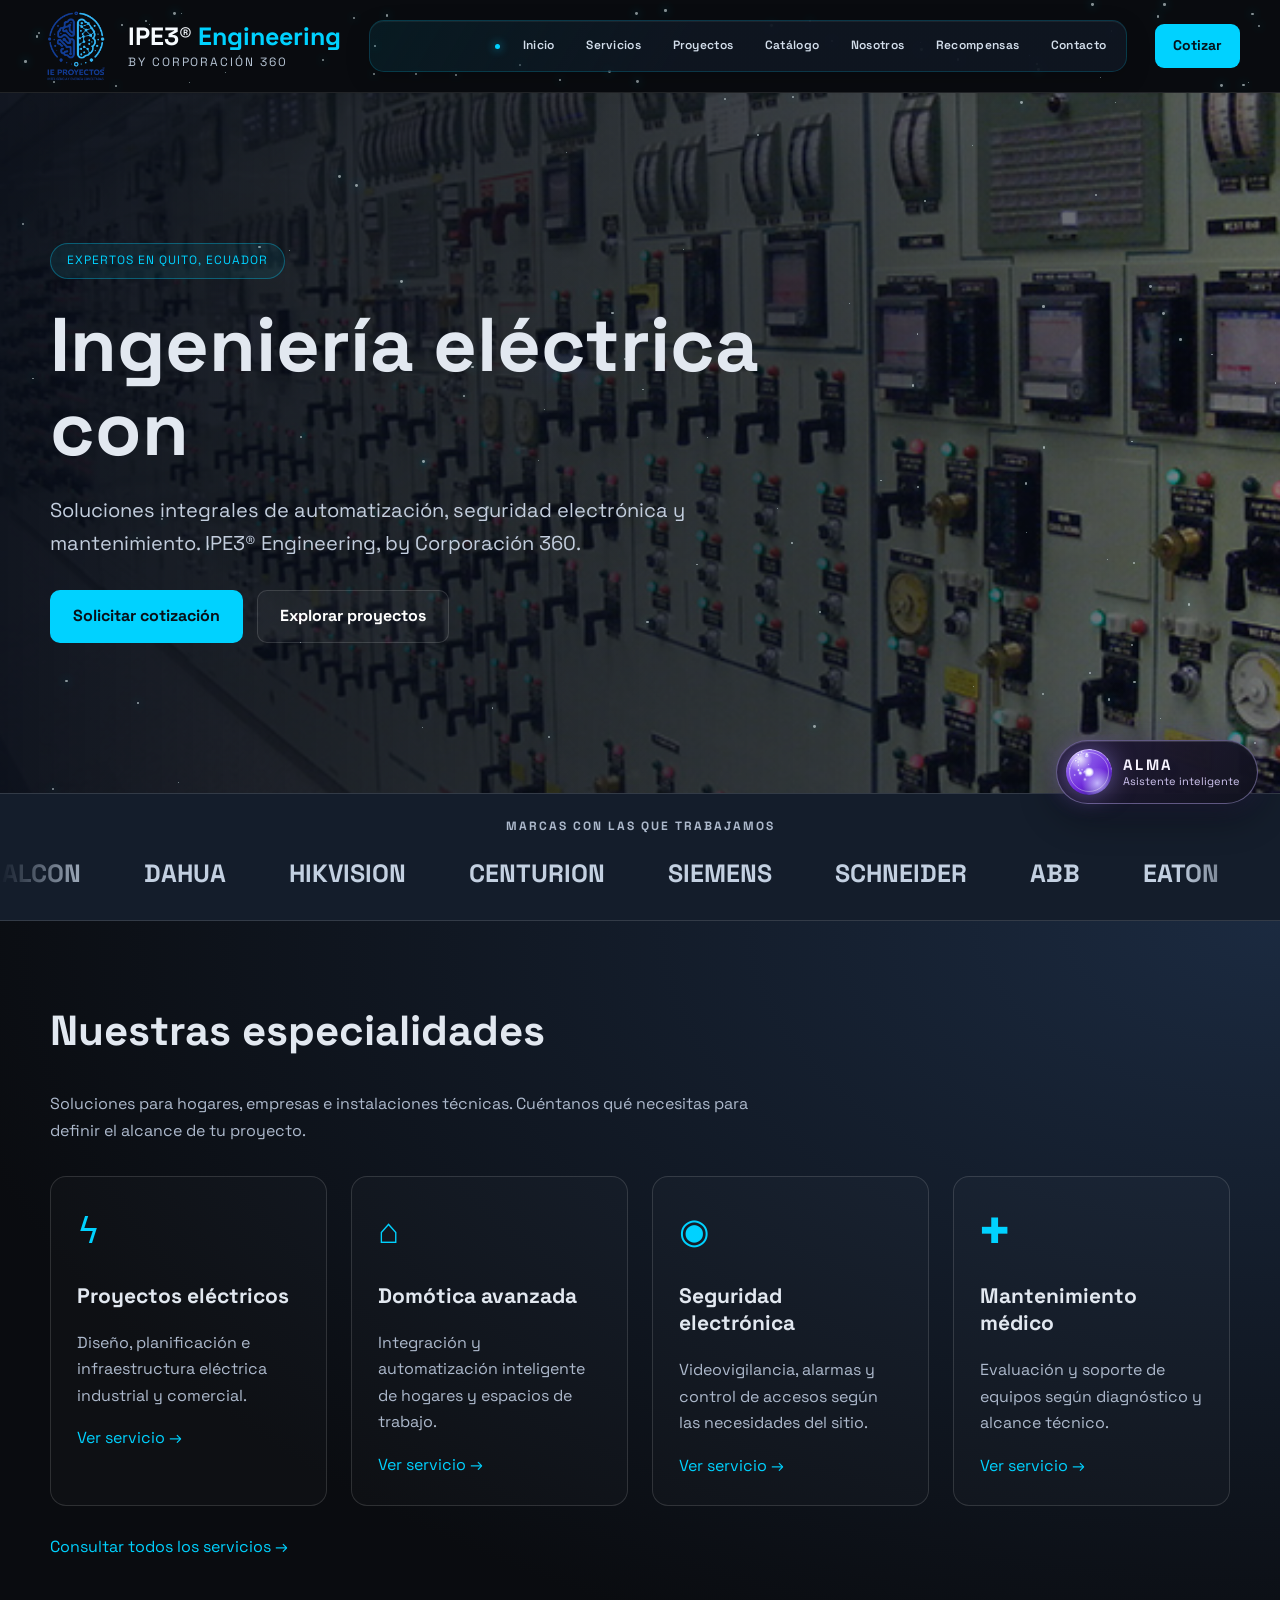
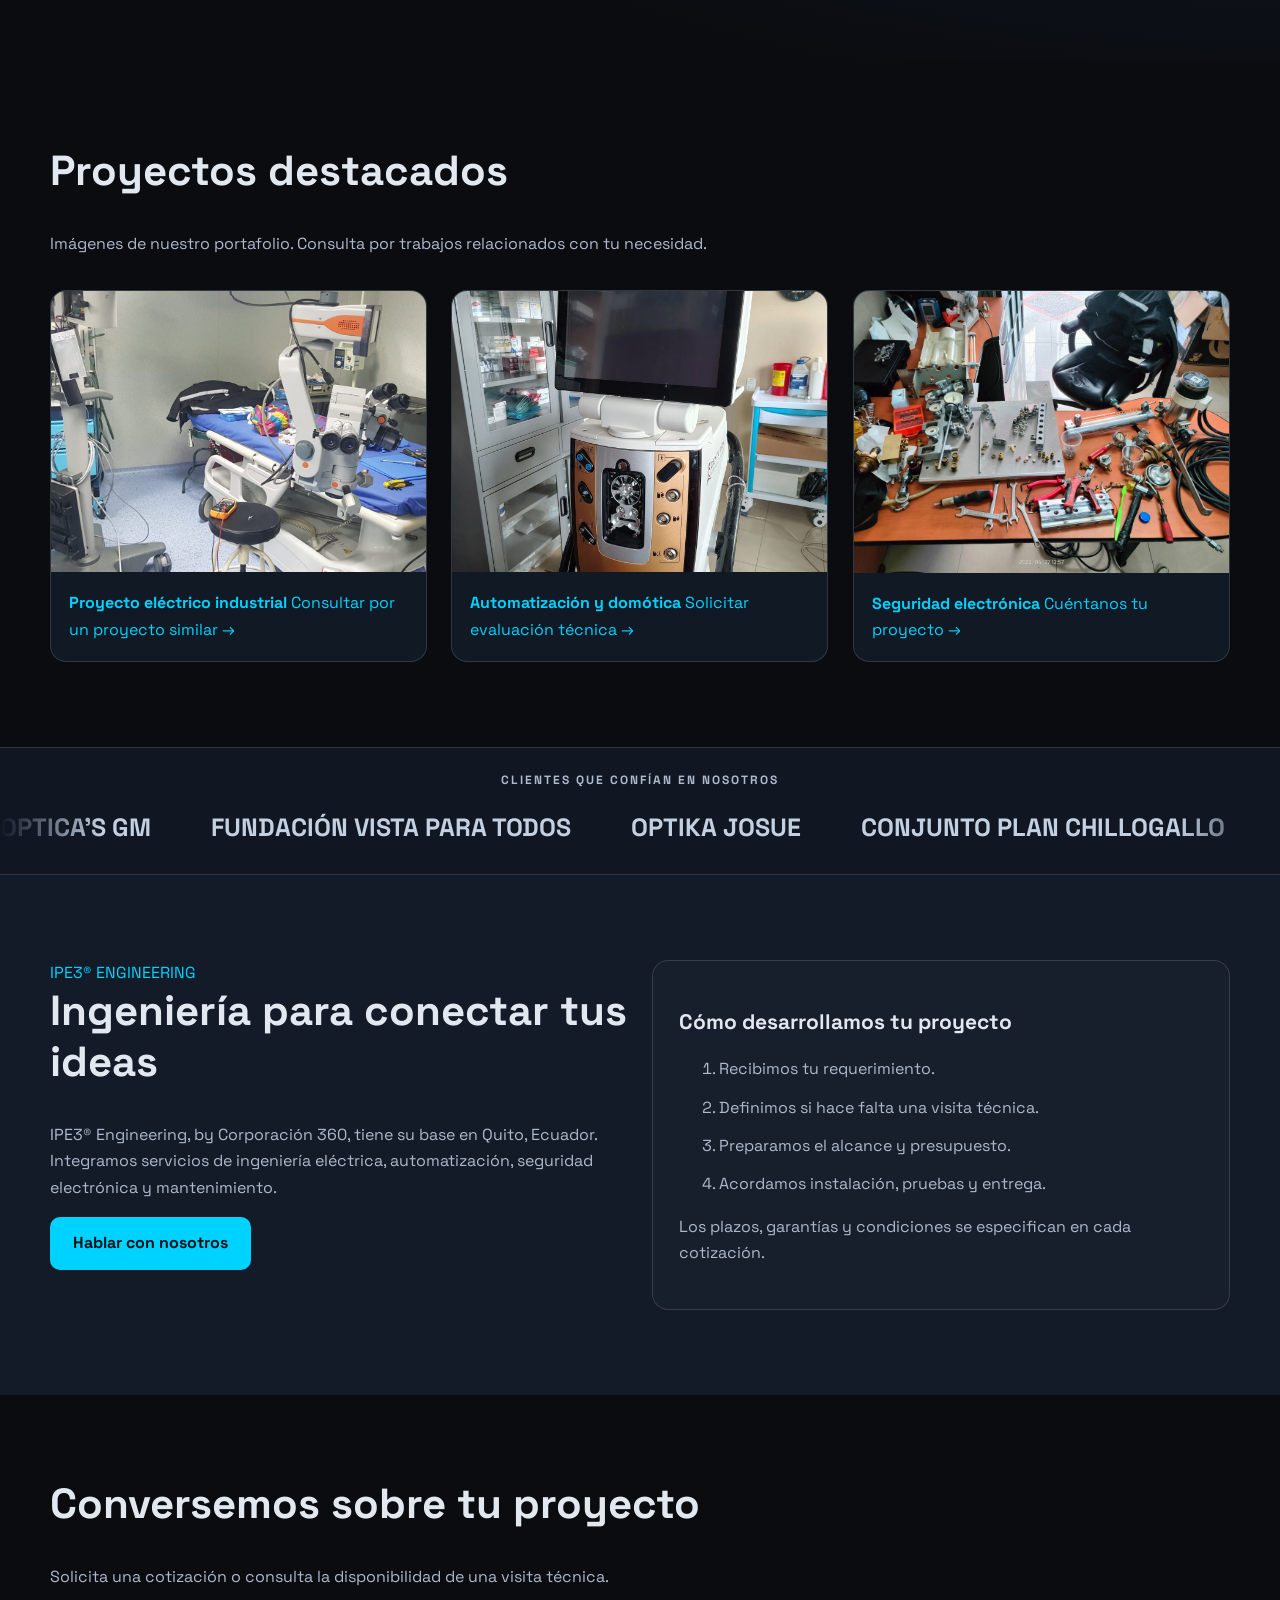
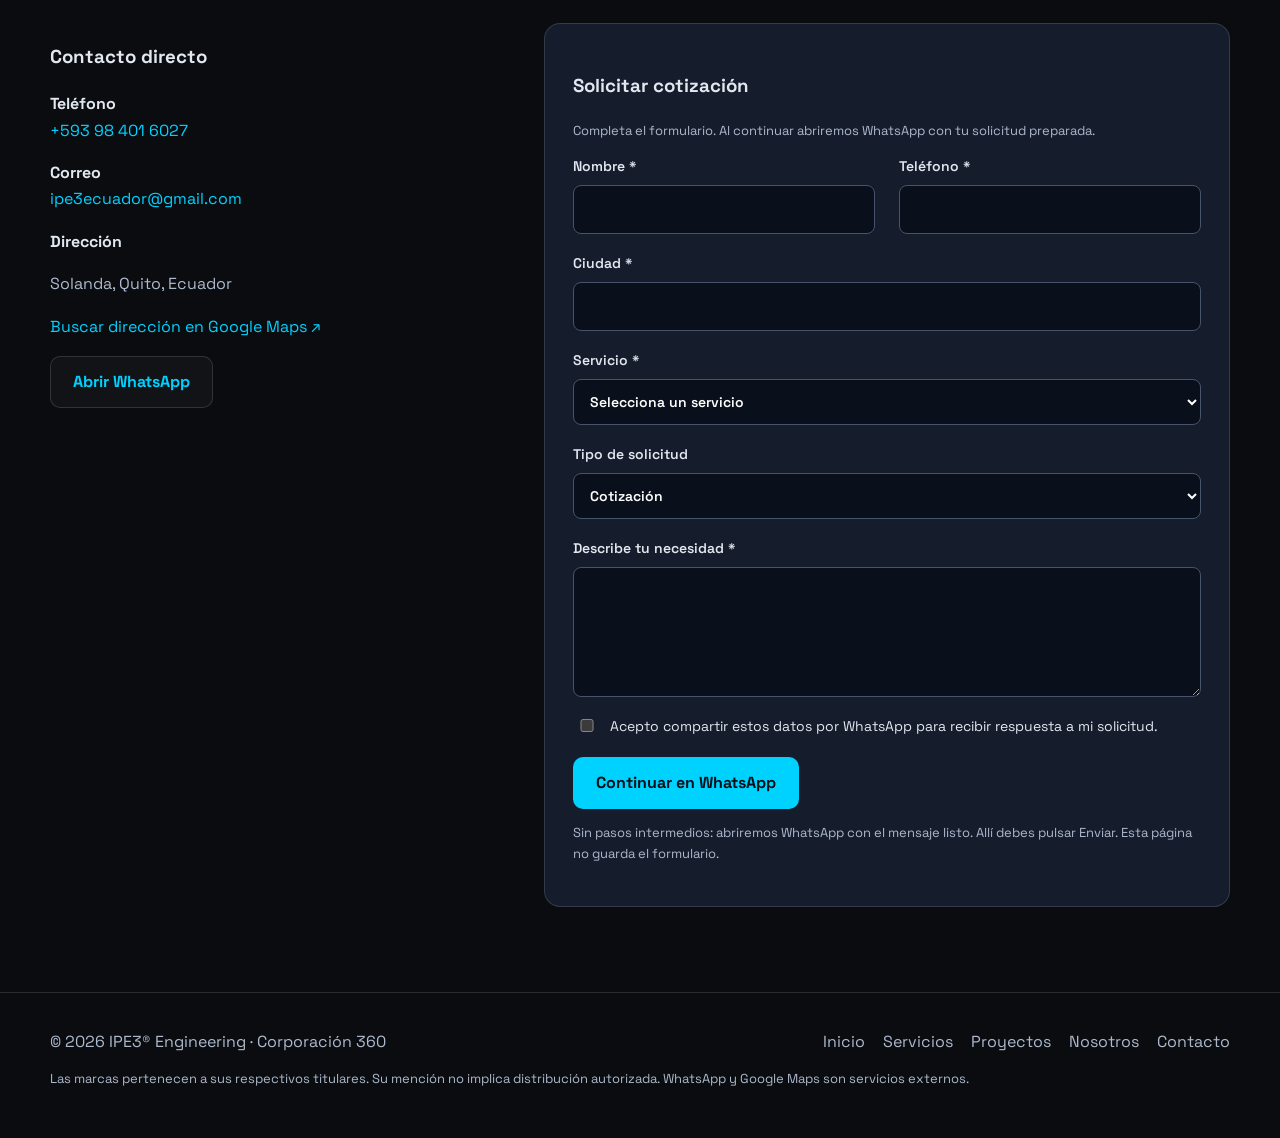
<file: index.html>
<!DOCTYPE html>
<html lang="es">
<head>
  <meta charset="utf-8">
  <meta name="viewport" content="width=device-width, initial-scale=1">
  <meta name="theme-color" content="#0a0c10">
  <meta name="description" content="IPE3 Engineering: ingeniería eléctrica, domótica, seguridad electrónica y mantenimiento en Quito, Ecuador. Solicita una cotización.">
  <meta name="robots" content="index, follow">
  <meta property="og:locale" content="es_EC">

  <meta property="og:title" content="IPE3® Engineering | Corporación 360">
  <meta property="og:description" content="Soluciones de ingeniería eléctrica, automatización, seguridad y mantenimiento en Ecuador.">
  <meta property="og:type" content="website">
  <meta property="og:url" content="https://ipe3ec.github.io/engineering/">
  <meta property="og:image" content="https://ipe3ec.github.io/engineering/static/img/hero-bg.jpg">

  <meta name="twitter:card" content="summary_large_image">
  <meta name="twitter:title" content="IPE3® Engineering | Corporación 360">
  <meta name="twitter:description" content="Soluciones de ingeniería eléctrica, automatización, seguridad y mantenimiento en Ecuador.">
  <meta name="twitter:image" content="https://ipe3ec.github.io/engineering/static/img/hero-bg.jpg">

  <title>IPE3® Engineering | Corporación 360</title>

  <link rel="canonical" href="https://ipe3ec.github.io/engineering/">
  <link rel="stylesheet" href="./static/css/ipe3-theme.css?v=alma-dust-20261118">
  <link rel="stylesheet" href="./static/css/ipe3-apple-animations.css?v=1">
  <script src="./static/js/ipe3-header-stars.js?v=alma-dust-20261118" defer></script>
  <script src="./static/js/ipe3-apple-animations.js?v=1" defer></script>
  <script type="application/ld+json">
  {
    "@context": "https://schema.org",
    "@type": "ProfessionalService",
    "name": "IPE3 Engineering",
    "alternateName": "IPE3",
    "url": "https://ipe3ec.github.io/engineering/",
    "description": "Ingeniería eléctrica, domótica, seguridad electrónica y mantenimiento especializado en Quito, Ecuador.",
    "telephone": "+593984016027",
    "email": "ipe3ecuador@gmail.com",
    "priceRange": "$$",
    "address": {
      "@type": "PostalAddress",
      "streetAddress": "Solanda",
      "addressLocality": "Quito",
      "addressCountry": "EC"
    },
    "areaServed": {
      "@type": "Country",
      "name": "Ecuador"
    },
    "openingHoursSpecification": {
      "@type": "OpeningHoursSpecification",
      "dayOfWeek": ["Monday", "Tuesday", "Wednesday", "Thursday", "Friday"],
      "opens": "08:00",
      "closes": "17:00"
    },
    "sameAs": [
      "https://wa.me/593984016027"
    ]
  }
  </script>
  <link rel="icon" href="./static/icons/favicon.ico">
  <link rel="preconnect" href="https://fonts.googleapis.com">
  <link rel="preconnect" href="https://fonts.gstatic.com" crossorigin>
  <link href="https://fonts.googleapis.com/css2?family=Space+Grotesk:wght@400;500;600;700&display=swap" rel="stylesheet">

  <style>
    :root {
      color-scheme: dark;
      --primary: #00d2ff;
      --accent: #0072ff;
      --background: #0a0c10;
      --panel: #151d2c;
      --text: #e2e8f0;
      --muted: #adb9cc;
      --border: #ffffff22;
    }

    * {
      box-sizing: border-box;
    }

    html {
      scroll-behavior: smooth;
      scroll-padding-top: 110px;
    }

    body {
      margin: 0;
      background: var(--background);
      color: var(--text);
      font-family: "Space Grotesk", Arial, sans-serif;
      line-height: 1.65;
    }

    a {
      color: inherit;
      text-decoration: none;
    }

    img {
      display: block;
      max-width: 100%;
    }

    button,
    input,
    select,
    textarea {
      font: inherit;
    }

    button {
      cursor: pointer;
    }

    [hidden] {
      display: none !important;
    }

    :focus-visible {
      outline: 3px solid var(--primary);
      outline-offset: 5px;
    }

    .container {
      width: min(1180px, calc(100% - 36px));
      margin-inline: auto;
    }

    .accent {
      color: var(--primary);
    }

    .muted {
      color: var(--muted);
    }

    .section {
      padding: 85px 0;
    }

    h2 {
      font-size: clamp(28px, 4vw, 42px);
      line-height: 1.2;
      margin-top: 0;
    }

    .section-intro {
      max-width: 720px;
      color: var(--muted);
      margin-bottom: 32px;
    }

    .skip-link {
      position: fixed;
      top: -100px;
      left: 15px;
      z-index: 100;
      padding: 12px 18px;
      color: #081018;
      background: var(--primary);
      border-radius: 8px;
    }

    .skip-link:focus {
      top: 12px;
    }

    .button {
      display: inline-flex;
      justify-content: center;
      align-items: center;
      min-height: 48px;
      padding: 12px 22px;
      background: var(--primary);
      color: #081018;
      font-weight: 700;
      border: 1px solid transparent;
      border-radius: 10px;
      text-align: center;
      transition: transform .2s, background .2s;
    }

    .button:hover {
      transform: translateY(-3px);
      background: #78eaff;
    }

    .button-outline {
      background: #ffffff08;
      color: white;
      border-color: var(--border);
    }

    .button-outline:hover {
      background: #ffffff18;
    }

    .actions {
      display: flex;
      gap: 14px;
      flex-wrap: wrap;
    }

    .site-header {
      position: sticky;
      top: 0;
      z-index: 50;
      isolation: isolate;
      background: #0a0c10f2;
      backdrop-filter: blur(14px);
      border-bottom: 1px solid var(--border);
    }

    .navigation {
      position: relative;
      z-index: 2;
      display: flex;
      align-items: center;
      justify-content: space-between;
      min-height: 94px;
      gap: 18px;
    }

    .brand {
      display: flex;
      align-items: center;
      gap: 12px;
    }

    .brand img {
      width: 58px;
      height: 58px;
      object-fit: contain;
    }

    .brand strong {
      display: block;
      font-size: 20px;
    }

    .brand small {
      display: block;
      font-size: 10px;
      letter-spacing: 1.5px;
      color: var(--muted);
    }

    .menu {
      display: flex;
      gap: 22px;
      align-items: center;
    }

    .menu a:hover {
      color: var(--primary);
    }

    .menu .button:hover {
      color: #081018;
    }

    .menu-toggle {
      display: none;
      min-width: 48px;
      min-height: 48px;
      background: #0a0c10bb;
      color: white;
      border: 1px solid var(--border);
      border-radius: 8px;
      font-size: 24px;
    }

    .star-field {
      position: absolute;
      inset: 0;
      overflow: hidden;
      pointer-events: none;
    }

    .header-stars {
      z-index: 0;
    }

    .star {
      position: absolute;
      left: var(--left);
      top: var(--top);
      width: var(--size);
      height: var(--size);
      border-radius: 50%;
      background: #eafcff;
      box-shadow: 0 0 9px #00d2ff;
      opacity: .55;
      animation:
        star-travel var(--duration) linear infinite alternate,
        star-glow var(--glow-duration) ease-in-out infinite alternate;
      animation-delay: var(--delay);
    }

    .header-stars .star {
      animation-name: header-star-travel, star-glow;
    }

    @keyframes star-travel {
      from {
        transform: translate3d(-35px, 90px, 0);
      }
      to {
        transform: translate3d(75px, -120px, 0);
      }
    }

    @keyframes header-star-travel {
      from {
        transform: translate3d(-25px, 12px, 0);
      }
      to {
        transform: translate3d(55px, -15px, 0);
      }
    }

    @keyframes star-glow {
      from {
        opacity: .15;
      }
      to {
        opacity: .9;
      }
    }

    .hero {
      position: relative;
      min-height: 700px;
      display: flex;
      align-items: center;
      overflow: hidden;
      isolation: isolate;
      padding: 90px 0;
      background: #080e1b;
    }

    .hero-image {
      position: absolute;
      inset: 0;
      width: 100%;
      height: 100%;
      object-fit: cover;
      z-index: 0;
      animation: hero-zoom 24s ease-in-out infinite alternate;
    }

    .hero::before {
      content: "";
      position: absolute;
      inset: 0;
      z-index: 1;
      background: linear-gradient(
        90deg,
        #080d18f5,
        #080d18bf 65%,
        #080d1877
      );
      pointer-events: none;
    }

    .hero-stars {
      z-index: 2;
    }

    .hero > .container {
      position: relative;
      z-index: 3;
    }

    .hero-content {
      max-width: 800px;
    }

    .badge {
      display: inline-block;
      padding: 7px 16px;
      border: 1px solid #00d2ff55;
      background: #00d2ff12;
      border-radius: 30px;
      font-size: 12px;
      color: var(--primary);
      letter-spacing: 1px;
    }

    h1 {
      font-size: clamp(40px, 6vw, 76px);
      line-height: 1.1;
      margin: 24px 0;
    }

    .gradient {
      background: linear-gradient(100deg, #00d2ff, #579bff);
      background-clip: text;
      -webkit-background-clip: text;
      color: transparent;
    }

    .hero p {
      max-width: 650px;
      font-size: 20px;
      color: #c3cede;
      margin-bottom: 30px;
    }

    @keyframes hero-zoom {
      from {
        transform: scale(1);
      }
      to {
        transform: scale(1.1);
      }
    }

    .ribbon {
      background: #141d2b;
      border-block: 1px solid var(--border);
      padding: 25px 0;
      overflow: hidden;
    }

    .ribbon h2 {
      text-align: center;
      padding: 0 16px;
      margin: 0 0 20px;
      font-size: 12px;
      letter-spacing: 2px;
      color: var(--muted);
      text-transform: uppercase;
    }

    .ribbon-window {
      overflow: hidden;
      mask-image: linear-gradient(
        to right,
        transparent,
        black 8%,
        black 92%,
        transparent
      );
      -webkit-mask-image: linear-gradient(
        to right,
        transparent,
        black 8%,
        black 92%,
        transparent
      );
    }

    .ribbon-track {
      display: flex;
      width: max-content;
      animation: ribbon-scroll 34s linear infinite;
    }

    .ribbon-group {
      display: flex;
      align-items: center;
      flex: 0 0 auto;
      gap: 60px;
      padding-right: 60px;
      min-width: 100vw;
      justify-content: space-around;
    }

    .ribbon-group span {
      white-space: nowrap;
      font-size: clamp(19px, 2vw, 25px);
      font-weight: 700;
      color: #c3d0e1;
    }

    .ribbon-clients {
      background: #101622;
    }

    .ribbon-clients .ribbon-track {
      animation-duration: 48s;
      animation-direction: reverse;
    }

    @keyframes ribbon-scroll {
      from {
        transform: translateX(0);
      }
      to {
        transform: translateX(-50%);
      }
    }

    .grid {
      display: grid;
      gap: 24px;
    }

    .services-grid {
      grid-template-columns: repeat(4, minmax(0, 1fr));
    }

    .projects-grid {
      grid-template-columns: repeat(3, minmax(0, 1fr));
    }

    .two-columns {
      grid-template-columns: repeat(2, minmax(0, 1fr));
    }

    .services {
      background: radial-gradient(
        ellipse at top right,
        #1b2a40,
        #0a0c10 75%
      );
    }

    .card {
      display: block;
      border: 1px solid var(--border);
      border-radius: 16px;
      background: #ffffff05;
      padding: 26px;
    }

    a.card {
      transition: transform .25s, border-color .25s;
    }

    a.card:hover {
      transform: translateY(-7px);
      border-color: var(--primary);
    }

    .card h3 {
      font-size: 21px;
      line-height: 1.3;
    }

    .card p {
      color: var(--muted);
    }

    .service-icon {
      font-size: 35px;
      color: var(--primary);
    }

    .project {
      margin: 0;
      border: 1px solid var(--border);
      border-radius: 16px;
      overflow: hidden;
      background: #111925;
    }

    .project-image {
      overflow: hidden;
    }

    .project img {
      width: 100%;
      aspect-ratio: 4 / 3;
      object-fit: cover;
      transition: transform .6s;
    }

    .project:hover img {
      transform: scale(1.06);
    }

    .project figcaption {
      padding: 18px;
      color: var(--primary);
    }

    .about {
      background: #131b28;
    }

    .about li {
      margin-bottom: 12px;
    }

    .contact-grid {
      display: grid;
      grid-template-columns: .8fr 1.2fr;
      gap: 36px;
    }

    .contact-details {
      overflow-wrap: anywhere;
    }

    .contact-details a {
      color: var(--primary);
    }

    address {
      font-style: normal;
      color: var(--muted);
    }

    form {
      padding: 28px;
      background: var(--panel);
      border: 1px solid var(--border);
      border-radius: 16px;
    }

    label {
      display: block;
      margin-bottom: 18px;
      font-size: 14px;
      font-weight: 600;
    }

    input,
    select,
    textarea {
      display: block;
      width: 100%;
      margin-top: 7px;
      padding: 12px;
      color: white;
      background: #0a101b;
      border: 1px solid #46536b;
      border-radius: 8px;
    }

    textarea {
      min-height: 130px;
      resize: vertical;
    }

    .consent {
      display: flex;
      align-items: flex-start;
      gap: 10px;
      font-weight: 400;
    }

    .consent input {
      width: 20px;
      min-width: 20px;
      margin-top: 4px;
    }

    .note {
      font-size: 13px;
      color: var(--muted);
    }

    footer {
      padding: 36px 0;
      border-top: 1px solid var(--border);
      color: var(--muted);
    }

    .footer-row {
      display: flex;
      justify-content: space-between;
      gap: 20px;
      flex-wrap: wrap;
    }

    .footer-links {
      display: flex;
      gap: 18px;
      flex-wrap: wrap;
    }

    @media (max-width: 1050px) {
      .menu {
        gap: 14px;
        font-size: 14px;
      }

      .brand strong {
        font-size: 17px;
      }

      .services-grid {
        grid-template-columns: repeat(2, minmax(0, 1fr));
      }
    }

    @media (max-width: 850px) {
      .menu-toggle {
        display: block;
      }

      .menu {
        display: none;
        position: absolute;
        top: 100%;
        left: -18px;
        right: -18px;
        background: #111a29;
        padding: 20px;
        flex-direction: column;
        align-items: stretch;
        max-height: calc(100svh - 94px);
        overflow: auto;
        border-bottom: 1px solid var(--border);
      }

      .menu.open {
        display: flex;
      }

      .menu a {
        padding: 10px;
      }

      .contact-grid,
      .two-columns,
      .projects-grid {
        grid-template-columns: 1fr;
      }

      .hero {
        min-height: 620px;
      }
    }

    @media (max-width: 500px) {
      .brand strong {
        font-size: 16px;
      }

      .brand img {
        width: 44px;
        height: 44px;
      }

      .brand small {
        font-size: 8px;
      }

      .hero {
        min-height: auto;
        padding: 70px 0;
      }

      .hero p {
        font-size: 17px;
      }

      .services-grid {
        grid-template-columns: 1fr;
      }

      .hero .actions {
        flex-direction: column;
      }

      .section {
        padding: 55px 0;
      }

      form {
        padding: 20px;
      }
    }

    @media (prefers-reduced-motion: reduce) {
      html {
        scroll-behavior: auto;
      }

      *,
      *::before,
      *::after {
        animation: none !important;
        transition: none !important;
      }

      .ribbon-window {
        overflow-x: auto;
        mask-image: none;
        -webkit-mask-image: none;
      }

      .ribbon-group[aria-hidden="true"] {
        display: none;
      }

      .star {
        opacity: .4;
      }
    }
  </style>
</head>

<body>
  <a class="skip-link" href="#contenido">Saltar al contenido</a>

  <header class="ipe3-header">
    <div
      class="star-field header-stars ipe3-header-stars"
      id="header-stars"
      aria-hidden="true"
    ></div>
    <div class="ipe3-header-inner">
      <a class="ipe3-brand" href="./index.html" aria-label="IPE3 Engineering, inicio">
        <img class="ipe3-brand-logo" src="./static/img/ipe3-logo.png" alt="Logo IPE3 Engineering" width="72" height="72">
        <span class="ipe3-brand-copy">
          <strong class="ipe3-brand-name">IPE3® <span>Engineering</span></strong>
          <small class="ipe3-brand-tagline">BY CORPORACIÓN 360</small>
        </span>
      </a>
      <nav class="ipe3-nav" aria-label="Navegación principal">
        <a href="./index.html">Inicio</a>
        <a href="./servicios.html">Servicios</a>
        <a href="./proyectos.html">Proyectos</a>
        <a href="./portafolio.html">Catálogo</a>
        <a href="./nosotros.html">Nosotros</a>
        <a href="./recompensas.html">Recompensas</a>
        <a href="./index.html#contacto">Contacto</a>
      </nav>
      <a class="ipe3-header-cta" href="https://wa.me/593984016027" target="_blank" rel="noopener">Cotizar</a>
    </div>
  </header>

  <main id="contenido">
    <section class="hero" id="inicio">
      <img
        class="hero-image"
        src="./static/img/hero-bg.jpg"
        alt=""
        fetchpriority="high"
      >

      <div
        class="star-field hero-stars"
        id="hero-stars"
        aria-hidden="true"
      ></div>

      <div class="container">
        <div class="hero-content">
          <span class="badge">EXPERTOS EN QUITO, ECUADOR</span>

          <h1>
            Ingeniería eléctrica con
            <span class="gradient">precisión digital</span>
          </h1>

          <p>
            Soluciones integrales de automatización, seguridad electrónica
            y mantenimiento. IPE3® Engineering, by Corporación 360.
          </p>

          <div class="actions">
            <a class="button" href="#cotizacion">Solicitar cotización</a>
            <a class="button button-outline" href="#proyectos">
              Explorar proyectos
            </a>
          </div>
        </div>
      </div>
    </section>

    <section class="ribbon" aria-label="Marcas con las que trabajamos">
      <h2>Marcas con las que trabajamos</h2>

      <div class="ribbon-window">
        <div class="ribbon-track">
          <div class="ribbon-group">
            <span>ALCON</span>
            <span>DAHUA</span>
            <span>HIKVISION</span>
            <span>CENTURION</span>
            <span>SIEMENS</span>
            <span>SCHNEIDER</span>
            <span>ABB</span>
            <span>EATON</span>
          </div>

          <div class="ribbon-group" aria-hidden="true">
            <span>ALCON</span>
            <span>DAHUA</span>
            <span>HIKVISION</span>
            <span>CENTURION</span>
            <span>SIEMENS</span>
            <span>SCHNEIDER</span>
            <span>ABB</span>
            <span>EATON</span>
          </div>
        </div>
      </div>
    </section>

    <section class="section services" id="servicios">
      <div class="container">
        <h2>Nuestras especialidades</h2>

        <p class="section-intro">
          Soluciones para hogares, empresas e instalaciones técnicas.
          Cuéntanos qué necesitas para definir el alcance de tu proyecto.
        </p>

        <div class="grid services-grid">
          <a class="card" href="./proyectos-electricos.html">
            <span class="service-icon" aria-hidden="true">ϟ</span>
            <h3>Proyectos eléctricos</h3>
            <p>
              Diseño, planificación e infraestructura eléctrica
              industrial y comercial.
            </p>
            <span class="accent">Ver servicio →</span>
          </a>

          <a class="card" href="./domotica-avanzada.html">
            <span class="service-icon" aria-hidden="true">⌂</span>
            <h3>Domótica avanzada</h3>
            <p>
              Integración y automatización inteligente de hogares
              y espacios de trabajo.
            </p>
            <span class="accent">Ver servicio →</span>
          </a>

          <a class="card" href="./seguridad-electronica.html">
            <span class="service-icon" aria-hidden="true">◉</span>
            <h3>Seguridad electrónica</h3>
            <p>
              Videovigilancia, alarmas y control de accesos
              según las necesidades del sitio.
            </p>
            <span class="accent">Ver servicio →</span>
          </a>

          <a class="card" href="./mantenimiento-medico.html">
            <span class="service-icon" aria-hidden="true">✚</span>
            <h3>Mantenimiento médico</h3>
            <p>
              Evaluación y soporte de equipos según
              diagnóstico y alcance técnico.
            </p>
            <span class="accent">Ver servicio →</span>
          </a>
        </div>

        <p style="margin-top:28px">
          <a class="accent" href="./servicios.html">
            Consultar todos los servicios →
          </a>
        </p>
      </div>
    </section>

    <section class="section" id="proyectos">
      <div class="container">
        <h2>Proyectos destacados</h2>

        <p class="section-intro">
          Imágenes de nuestro portafolio. Consulta por trabajos
          relacionados con tu necesidad.
        </p>

        <div class="grid projects-grid">
          <figure class="project">
            <div class="project-image">
              <img
                src="./static/img/proyecto1.jpg"
                alt="Proyecto de instalación eléctrica industrial realizado por IPE3 Engineering"
                loading="lazy"
                decoding="async"
              >
            </div>
            <figcaption>
              <strong>Proyecto eléctrico industrial</strong>
              <a href="#cotizacion">
                Consultar por un proyecto similar →
              </a>
            </figcaption>
          </figure>

          <figure class="project">
            <div class="project-image">
              <img
                src="./static/img/proyecto2.jpg"
                alt="Proyecto de automatización y domótica desarrollado por IPE3 Engineering"
                loading="lazy"
                decoding="async"
              >
            </div>
            <figcaption>
              <strong>Automatización y domótica</strong>
              <a href="#cotizacion">Solicitar evaluación técnica →</a>
            </figcaption>
          </figure>

          <figure class="project">
            <div class="project-image">
              <img
                src="./static/img/proyecto3.jpg"
                alt="Proyecto de seguridad electrónica y videovigilancia realizado por IPE3 Engineering"
                loading="lazy"
                decoding="async"
              >
            </div>
            <figcaption>
              <strong>Seguridad electrónica</strong>
              <a href="#cotizacion">Cuéntanos tu proyecto →</a>
            </figcaption>
          </figure>
        </div>
      </div>
    </section>

    <section class="ribbon ribbon-clients" aria-label="Clientes">
      <h2>Clientes que confían en nosotros</h2>

      <div class="ribbon-window">
        <div class="ribbon-track">
          <div class="ribbon-group">
            <span>OPTICA'S GM</span>
            <span>FUNDACIÓN VISTA PARA TODOS</span>
            <span>OPTIKA JOSUE</span>
            <span>CONJUNTO PLAN CHILLOGALLO</span>
            <span>EMBAJADA EEUU</span>
          </div>

          <div class="ribbon-group" aria-hidden="true">
            <span>OPTICA'S GM</span>
            <span>FUNDACIÓN VISTA PARA TODOS</span>
            <span>OPTIKA JOSUE</span>
            <span>CONJUNTO PLAN CHILLOGALLO</span>
            <span>EMBAJADA EEUU</span>
          </div>
        </div>
      </div>
    </section>

    <section class="section about" id="nosotros">
      <div class="container grid two-columns">
        <div>
          <span class="accent">IPE3® ENGINEERING</span>

          <h2>Ingeniería para conectar tus ideas</h2>

          <p class="muted">
            IPE3® Engineering, by Corporación 360, tiene su base
            en Quito, Ecuador. Integramos servicios de ingeniería
            eléctrica, automatización, seguridad electrónica
            y mantenimiento.
          </p>

          <a class="button" href="#contacto">
            Hablar con nosotros
          </a>
        </div>

        <div class="card">
          <h3>Cómo desarrollamos tu proyecto</h3>

          <ol class="muted">
            <li>Recibimos tu requerimiento.</li>
            <li>Definimos si hace falta una visita técnica.</li>
            <li>Preparamos el alcance y presupuesto.</li>
            <li>Acordamos instalación, pruebas y entrega.</li>
          </ol>

          <p>
            Los plazos, garantías y condiciones
            se especifican en cada cotización.
          </p>
        </div>
      </div>
    </section>

    <section class="section" id="contacto">
      <div class="container">
        <h2>Conversemos sobre tu proyecto</h2>

        <p class="section-intro">
          Solicita una cotización o consulta la disponibilidad
          de una visita técnica.
        </p>

        <div class="contact-grid">
          <div class="contact-details">
            <h3>Contacto directo</h3>

            <p>
              <strong>Teléfono</strong><br>
              <a href="tel:+593984016027">
                +593 98 401 6027
              </a>
            </p>

            <p>
              <strong>Correo</strong><br>
              <a href="mailto:ipe3ecuador@gmail.com">
                ipe3ecuador@gmail.com
              </a>
            </p>

            <p><strong>Dirección</strong></p>

            <address>
              Solanda, Quito, Ecuador
            </address>

            <p>
              <a
                href="https://www.google.com/maps/search/?api=1&query=Solanda%2C%20Quito%2C%20Ecuador"
                target="_blank"
                rel="noopener noreferrer"
              >
                Buscar dirección en Google Maps ↗
              </a>
            </p>

            <a
              class="button button-outline"
              href="https://wa.me/593984016027"
              target="_blank"
              rel="noopener noreferrer"
            >
              Abrir WhatsApp
            </a>
          </div>

          <form id="cotizacion">
            <h3>Solicitar cotización</h3>

            <p class="note">
              Completa el formulario. Al continuar abriremos
              WhatsApp con tu solicitud preparada.
            </p>

            <div class="grid two-columns">
              <label for="nombre">
                Nombre *
                <input
                  id="nombre"
                  name="nombre"
                  autocomplete="name"
                  maxlength="100"
                  required
                >
              </label>

              <label for="telefono">
                Teléfono *
                <input
                  id="telefono"
                  name="telefono"
                  type="tel"
                  autocomplete="tel"
                  maxlength="25"
                  required
                >
              </label>
            </div>

            <label for="ciudad">
              Ciudad *
              <input
                id="ciudad"
                name="ciudad"
                autocomplete="address-level2"
                maxlength="100"
                required
              >
            </label>

            <label for="servicio">
              Servicio *
              <select id="servicio" name="servicio" required>
                <option value="">Selecciona un servicio</option>
                <option>Proyectos eléctricos</option>
                <option>Domótica y automatización</option>
                <option>Seguridad electrónica</option>
                <option>Mantenimiento médico</option>
                <option>Otro servicio</option>
              </select>
            </label>

            <label for="solicitud">
              Tipo de solicitud
              <select id="solicitud" name="solicitud">
                <option>Cotización</option>
                <option>Visita técnica</option>
                <option>Consulta de mantenimiento</option>
              </select>
            </label>

            <label for="detalle">
              Describe tu necesidad *
              <textarea
                id="detalle"
                name="detalle"
                minlength="10"
                maxlength="1500"
                required
              ></textarea>
            </label>

            <label class="consent" for="consentimiento">
              <input
                id="consentimiento"
                type="checkbox"
                required
              >
              <span>
                Acepto compartir estos datos por WhatsApp
                para recibir respuesta a mi solicitud.
              </span>
            </label>

            <button class="button" type="submit">
              Continuar en WhatsApp
            </button>

            <p class="note">
              Sin pasos intermedios: abriremos WhatsApp
              con el mensaje listo. Allí debes pulsar Enviar.
              Esta página no guarda el formulario.
            </p>

            <noscript>
              <p class="note">
                Para preparar la solicitud necesitas JavaScript.
                También puedes contactarnos mediante
                el botón directo de WhatsApp.
              </p>
            </noscript>
          </form>
        </div>
      </div>
    </section>
  </main>

  <footer>
    <div class="container">
      <div class="footer-row">
        <span>
          © <span id="year">2026</span>
          IPE3® Engineering · Corporación 360
        </span>

        <nav class="footer-links" aria-label="Navegación del pie">
          <a href="#inicio">Inicio</a>
          <a href="#servicios">Servicios</a>
          <a href="#proyectos">Proyectos</a>
          <a href="#nosotros">Nosotros</a>
          <a href="#contacto">Contacto</a>
        </nav>
      </div>

      <p class="note">
        Las marcas pertenecen a sus respectivos titulares.
        Su mención no implica distribución autorizada.
        WhatsApp y Google Maps son servicios externos.
      </p>
    </div>
  </footer>

  <script>
    function createStars(containerId, quantity) {
      const container = document.getElementById(containerId);

      if (!container) return;

      const fragment = document.createDocumentFragment();

      for (let starIndex = 0; starIndex < quantity; starIndex++) {
        const star = document.createElement("span");

        star.className = "star";

        star.style.setProperty(
          "--left",
          Math.random() * 100 + "%"
        );

        star.style.setProperty(
          "--top",
          Math.random() * 100 + "%"
        );

        star.style.setProperty(
          "--size",
          1 + Math.random() * 2 + "px"
        );

        star.style.setProperty(
          "--duration",
          12 + Math.random() * 20 + "s"
        );

        star.style.setProperty(
          "--glow-duration",
          2 + Math.random() * 4 + "s"
        );

        star.style.setProperty(
          "--delay",
          -Math.random() * 30 + "s"
        );

        fragment.appendChild(star);
      }

      container.appendChild(fragment);
    }

    createStars("hero-stars", 75);

    const quotationForm =
      document.getElementById("cotizacion");

    if (quotationForm) {
      quotationForm.addEventListener("submit", event => {
        event.preventDefault();

        if (!quotationForm.reportValidity()) return;

        const data = new FormData(quotationForm);

        const field = name =>
          String(data.get(name) || "").trim();

        const message = [
          "Hola, IPE3 Engineering.",
          "",
          "Solicitud: " + field("solicitud"),
          "Nombre: " + field("nombre"),
          "Teléfono: " + field("telefono"),
          "Ciudad: " + field("ciudad"),
          "Servicio: " + field("servicio"),
          "",
          "Detalle:",
          field("detalle")
        ].join("\n");

        const whatsappUrl =
          "https://wa.me/593984016027?text=" +
          encodeURIComponent(message);

        window.location.assign(whatsappUrl);
      });
    }

    const yearElement = document.getElementById("year");

    if (yearElement) {
      yearElement.textContent = new Date().getFullYear();
    }
  </script>
</body>
</html>
</file>
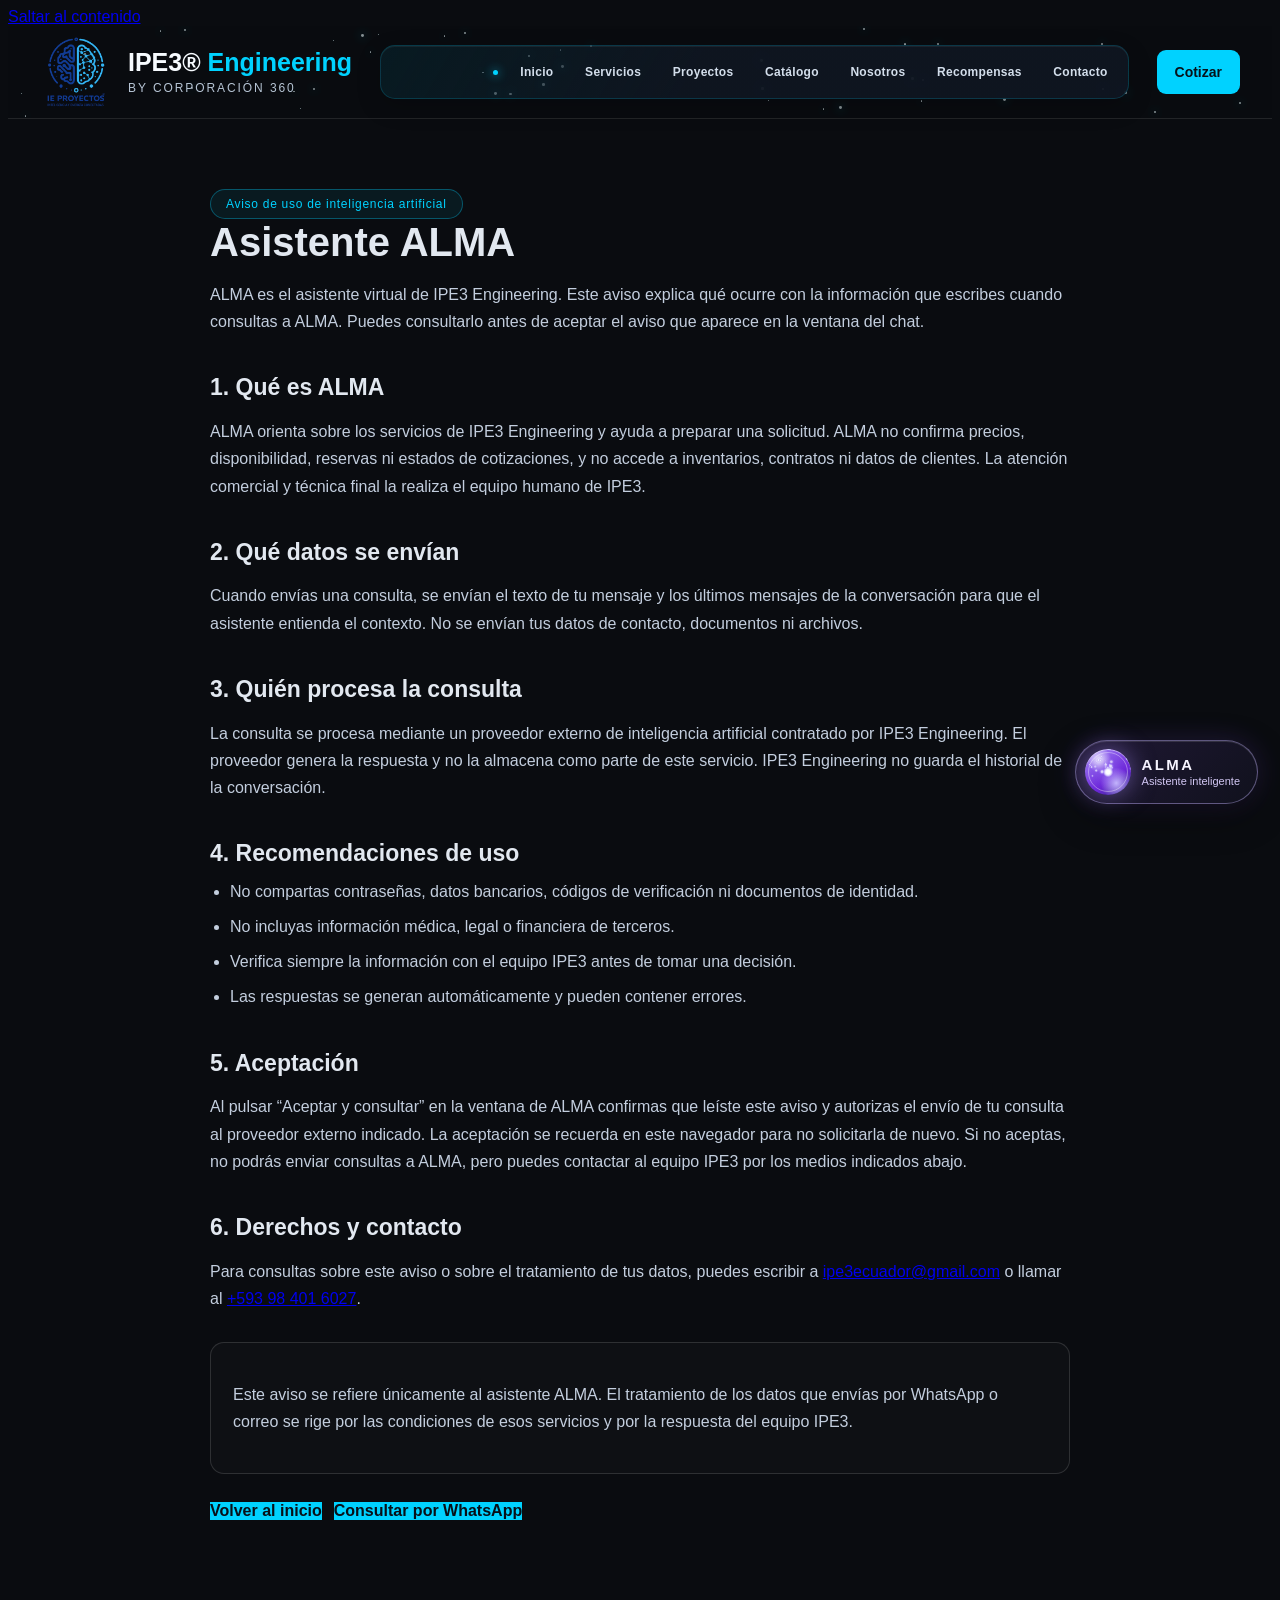
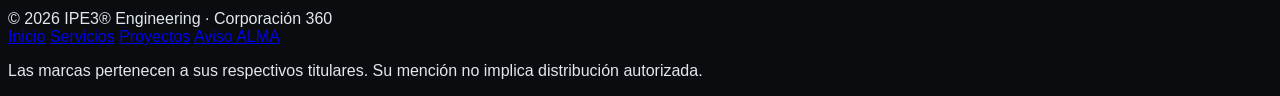
<file: aviso-ia.html>
<!DOCTYPE html>
<html lang="es">
<head>
  <meta charset="utf-8">
  <meta name="viewport" content="width=device-width, initial-scale=1">
  <meta name="theme-color" content="#0a0c10">
  <meta name="robots" content="index, follow">
  <title>Aviso sobre el asistente ALMA | IPE3 Engineering</title>
  <meta name="description" content="Aviso de uso del asistente ALMA de IPE3 Engineering: qué datos se envían, quién los procesa y cómo se utilizan.">
  <link rel="canonical" href="https://ipe3ec.github.io/engineering/aviso-ia.html">
  <link rel="stylesheet" href="./static/css/ipe3-theme.css?v=alma-dust-20261118">
  <link rel="stylesheet" href="./static/css/ipe3-apple-animations.css?v=1">
  <script src="./static/js/ipe3-header-stars.js?v=alma-dust-20261118" defer></script>
  <script src="./static/js/ipe3-apple-animations.js?v=1" defer></script>
  <link rel="icon" href="./static/icons/favicon.ico">
  <style>
    main {
      width: min(860px, calc(100% - 36px));
      margin-inline: auto;
      padding: 70px 0 90px;
    }

    main h1 {
      margin: 0 0 14px;
      font-size: clamp(28px, 4vw, 40px);
      line-height: 1.15;
    }

    main h2 {
      margin: 38px 0 10px;
      font-size: clamp(19px, 2.4vw, 23px);
      line-height: 1.25;
    }

    main p,
    main li {
      color: #c3cede;
      line-height: 1.7;
    }

    main ul {
      margin: 0;
      padding-left: 20px;
    }

    main li {
      margin-bottom: 8px;
    }

    .aviso-meta {
      display: inline-block;
      padding: 7px 15px;
      border: 1px solid #00d2ff55;
      border-radius: 30px;
      background: #00d2ff12;
      color: var(--primary, #00d2ff);
      font-size: 12px;
      letter-spacing: 0.06em;
    }

    .aviso-card {
      margin-top: 30px;
      padding: 22px;
      border: 1px solid #ffffff22;
      border-radius: 14px;
      background: #ffffff05;
    }

    .aviso-actions {
      display: flex;
      flex-wrap: wrap;
      gap: 12px;
      margin-top: 28px;
    }

    .aviso-actions a {
      color: #081018;
      background: var(--primary, #00d2ff);
      font-weight: 700;
      text-decoration: none;
    }
  </style>
</head>
<body>
  <a class="skip-link" href="#contenido">Saltar al contenido</a>

  <header class="ipe3-header">
    <div class="ipe3-header-stars" id="header-stars" aria-hidden="true"></div>
    <div class="ipe3-header-inner">
      <a class="ipe3-brand" href="./index.html" aria-label="IPE3 Engineering, inicio">
        <img class="ipe3-brand-logo" src="./static/img/ipe3-logo.png" alt="Logo IPE3 Engineering" width="72" height="72">
        <span class="ipe3-brand-copy">
          <strong class="ipe3-brand-name">IPE3® <span>Engineering</span></strong>
          <small class="ipe3-brand-tagline">BY CORPORACIÓN 360</small>
        </span>
      </a>
      <nav class="ipe3-nav" aria-label="Navegación principal">
        <a href="./index.html">Inicio</a>
        <a href="./servicios.html">Servicios</a>
        <a href="./proyectos.html">Proyectos</a>
        <a href="./portafolio.html">Catálogo</a>
        <a href="./nosotros.html">Nosotros</a>
        <a href="./recompensas.html">Recompensas</a>
        <a href="./index.html#contacto">Contacto</a>
      </nav>
      <a class="ipe3-header-cta" href="https://wa.me/593984016027" target="_blank" rel="noopener">Cotizar</a>
    </div>
  </header>

  <main id="contenido">
    <span class="aviso-meta">Aviso de uso de inteligencia artificial</span>

    <h1>Asistente ALMA</h1>

    <p>
      ALMA es el asistente virtual de IPE3 Engineering. Este aviso explica qué
      ocurre con la información que escribes cuando consultas a ALMA. Puedes
      consultarlo antes de aceptar el aviso que aparece en la ventana del chat.
    </p>

    <h2>1. Qué es ALMA</h2>
    <p>
      ALMA orienta sobre los servicios de IPE3 Engineering y ayuda a preparar
      una solicitud. ALMA no confirma precios, disponibilidad, reservas ni
      estados de cotizaciones, y no accede a inventarios, contratos ni datos de
      clientes. La atención comercial y técnica final la realiza el equipo
      humano de IPE3.
    </p>

    <h2>2. Qué datos se envían</h2>
    <p>
      Cuando envías una consulta, se envían el texto de tu mensaje y los
      últimos mensajes de la conversación para que el asistente entienda el
      contexto. No se envían tus datos de contacto, documentos ni archivos.
    </p>

    <h2>3. Quién procesa la consulta</h2>
    <p>
      La consulta se procesa mediante un proveedor externo de inteligencia
      artificial contratado por IPE3 Engineering. El proveedor genera la
      respuesta y no la almacena como parte de este servicio. IPE3 Engineering
      no guarda el historial de la conversación.
    </p>

    <h2>4. Recomendaciones de uso</h2>
    <ul>
      <li>No compartas contraseñas, datos bancarios, códigos de verificación ni documentos de identidad.</li>
      <li>No incluyas información médica, legal o financiera de terceros.</li>
      <li>Verifica siempre la información con el equipo IPE3 antes de tomar una decisión.</li>
      <li>Las respuestas se generan automáticamente y pueden contener errores.</li>
    </ul>

    <h2>5. Aceptación</h2>
    <p>
      Al pulsar “Aceptar y consultar” en la ventana de ALMA confirmas que leíste
      este aviso y autorizas el envío de tu consulta al proveedor externo
      indicado. La aceptación se recuerda en este navegador para no solicitarla
      de nuevo. Si no aceptas, no podrás enviar consultas a ALMA, pero puedes
      contactar al equipo IPE3 por los medios indicados abajo.
    </p>

    <h2>6. Derechos y contacto</h2>
    <p>
      Para consultas sobre este aviso o sobre el tratamiento de tus datos,
      puedes escribir a <a href="mailto:ipe3ecuador@gmail.com">ipe3ecuador@gmail.com</a>
      o llamar al <a href="tel:+593984016027">+593 98 401 6027</a>.
    </p>

    <div class="aviso-card">
      <p>
        Este aviso se refiere únicamente al asistente ALMA. El tratamiento de
        los datos que envías por WhatsApp o correo se rige por las condiciones
        de esos servicios y por la respuesta del equipo IPE3.
      </p>
    </div>

    <div class="aviso-actions">
      <a class="button" href="./index.html">Volver al inicio</a>
      <a class="button button-outline" href="https://wa.me/593984016027" target="_blank" rel="noopener noreferrer">Consultar por WhatsApp</a>
    </div>
  </main>

  <footer>
    <div class="container">
      <div class="footer-row">
        <span>© <span id="year">2026</span> IPE3® Engineering · Corporación 360</span>
        <nav class="footer-links" aria-label="Navegación del pie">
          <a href="./index.html">Inicio</a>
          <a href="./servicios.html">Servicios</a>
          <a href="./proyectos.html">Proyectos</a>
          <a href="./aviso-ia.html">Aviso ALMA</a>
        </nav>
      </div>
      <p class="note">
        Las marcas pertenecen a sus respectivos titulares.
        Su mención no implica distribución autorizada.
      </p>
    </div>
  </footer>

  <script>
    const yearElement = document.getElementById("year");

    if (yearElement) {
      yearElement.textContent = new Date().getFullYear();
    }
  </script>
</body>
</html>
</file>
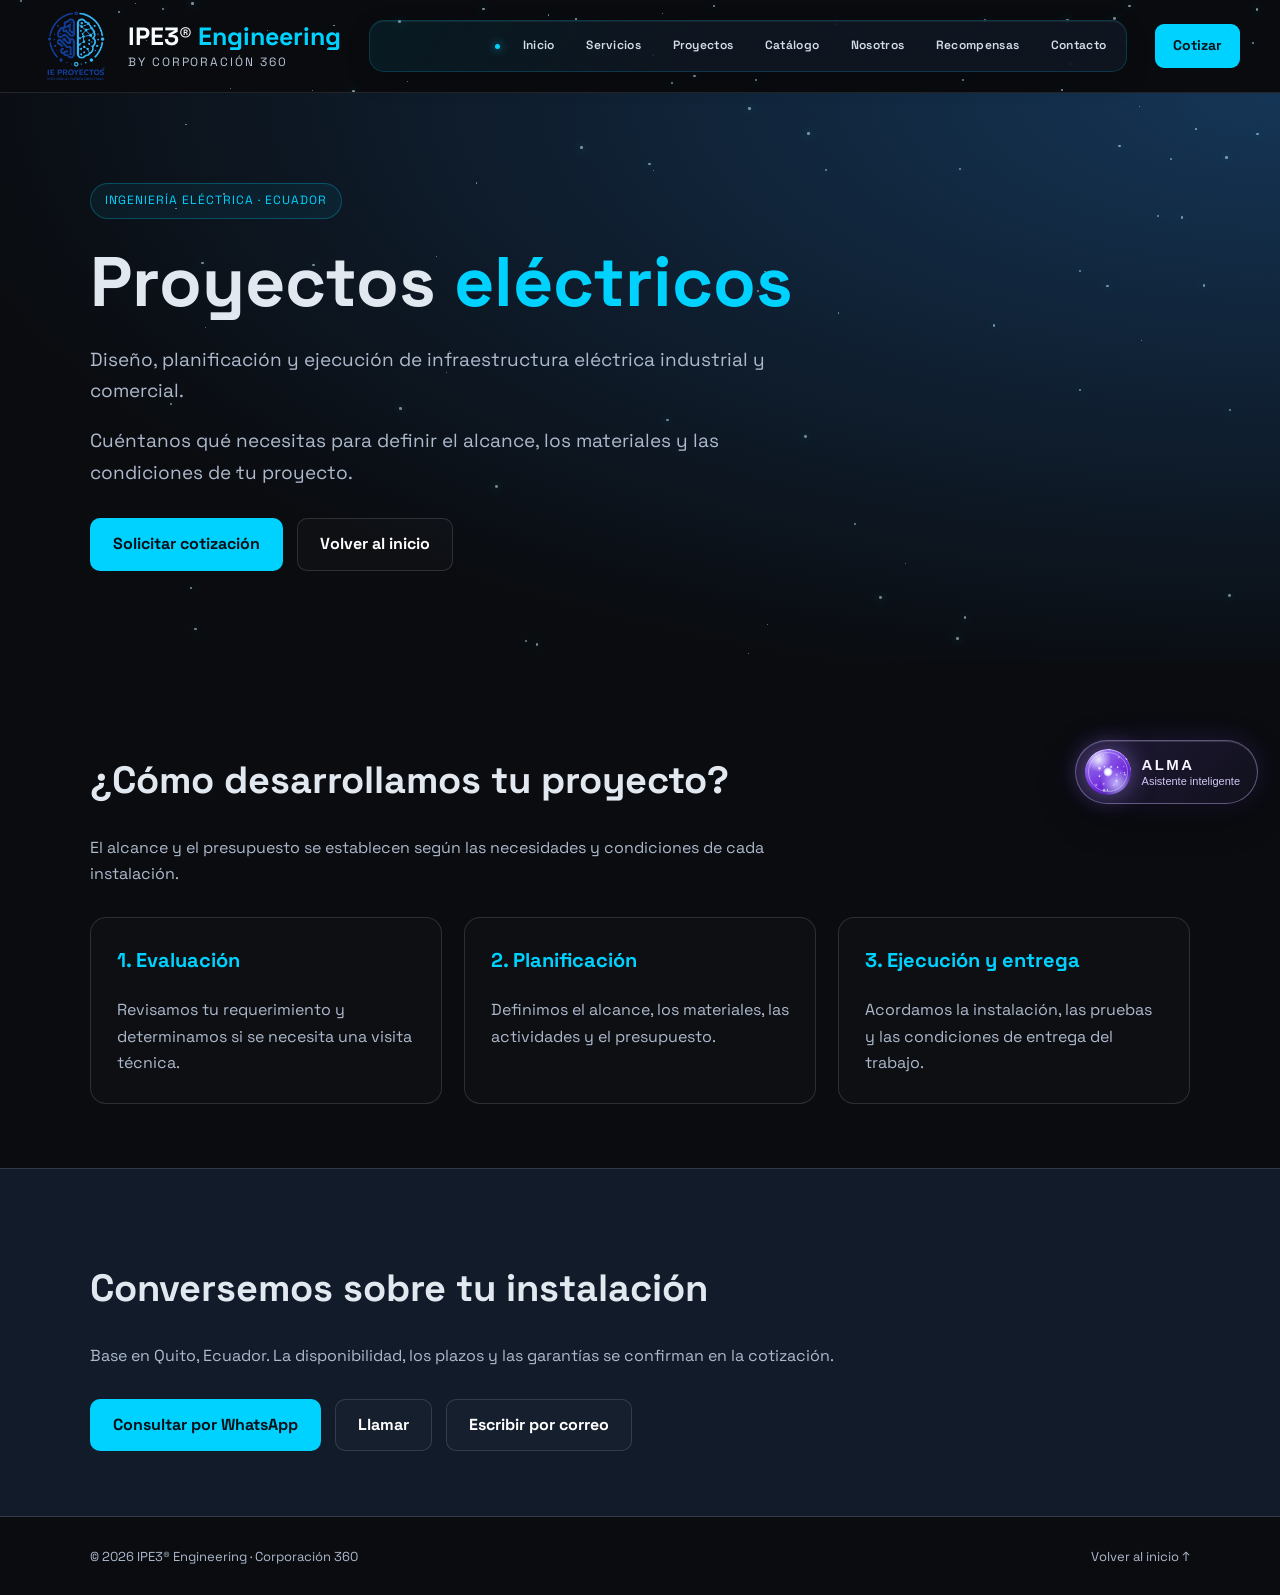
<file: proyectos-electricos.html>
<!DOCTYPE html>
<html lang="es">
<head>
  <meta charset="UTF-8">
  <meta name="viewport" content="width=device-width, initial-scale=1">
  <meta name="theme-color" content="#0a0c10">
  <meta name="description" content="Diseño, planificación y ejecución de proyectos eléctricos industriales y comerciales. IPE3 Engineering, Quito, Ecuador.">
  <meta name="robots" content="index, follow">

  <title>Proyectos Eléctricos | IPE3 Engineering</title>
  <meta name="twitter:card" content="summary_large_image">
  <meta name="twitter:title" content="Proyectos Eléctricos | IPE3 Engineering">
  <meta name="twitter:description" content="Diseño, planificación y ejecución de proyectos eléctricos industriales y comerciales. IPE3 Engineering, Quito, Ecuador.">
  <meta name="twitter:image" content="https://ipe3ec.github.io/engineering/static/img/proyecto1.jpg">
  <meta property="og:title" content="Proyectos Eléctricos | IPE3 Engineering">
  <meta property="og:description" content="Diseño, planificación y ejecución de proyectos eléctricos industriales y comerciales. IPE3 Engineering, Quito, Ecuador.">
  <meta property="og:image" content="https://ipe3ec.github.io/engineering/static/img/proyecto1.jpg">
  <script type="application/ld+json">
  {
    "@context": "https://schema.org",
    "@type": "Service",
    "name": "Proyectos Eléctricos",
    "provider": {"@type": "ProfessionalService", "name": "IPE3 Engineering", "telephone": "+593984016027"},
    "areaServed": "Quito, Ecuador",
    "description": "Diseño, planificación y ejecución de proyectos eléctricos industriales y comerciales."
  }
  </script>
  <script type="application/ld+json">
  {
    "@context": "https://schema.org",
    "@type": "BreadcrumbList",
    "itemListElement": [
      {"@type": "ListItem", "position": 1, "name": "Inicio", "item": "https://ipe3ec.github.io/engineering/"},
      {"@type": "ListItem", "position": 2, "name": "Proyectos Eléctricos", "item": "https://ipe3ec.github.io/engineering/proyectos-electricos.html"}
    ]
  }
  </script>

  <link rel="canonical" href="https://ipe3ec.github.io/engineering/proyectos-electricos.html">
  <link rel="stylesheet" href="./static/css/ipe3-theme.css?v=alma-dust-20261118">
  <link rel="stylesheet" href="./static/css/ipe3-apple-animations.css?v=1">
  <script src="./static/js/ipe3-header-stars.js?v=alma-dust-20261118" defer></script>
  <script src="./static/js/ipe3-apple-animations.js?v=1" defer></script>
  <link rel="icon" href="./static/icons/favicon.ico">
  <link rel="preconnect" href="https://fonts.googleapis.com">
  <link rel="preconnect" href="https://fonts.gstatic.com" crossorigin>
  <link href="https://fonts.googleapis.com/css2?family=Space+Grotesk:wght@400;500;600;700&display=swap" rel="stylesheet">

  <style>
    :root {
      color-scheme: dark;
      --primary: #00d2ff;
      --background: #0a0c10;
      --text: #e2e8f0;
      --muted: #adb9cc;
      --border: #ffffff22;
    }

    * {
      box-sizing: border-box;
    }

    body {
      margin: 0;
      background: var(--background);
      color: var(--text);
      font-family: "Space Grotesk", Arial, sans-serif;
      line-height: 1.65;
    }

    a {
      color: inherit;
      text-decoration: none;
    }

    :focus-visible {
      outline: 3px solid var(--primary);
      outline-offset: 5px;
    }

    .container {
      width: min(1100px, calc(100% - 36px));
      margin-inline: auto;
    }

    header {
      border-bottom: 1px solid var(--border);
      background: #101722;
    }

    .navigation {
      display: flex;
      justify-content: space-between;
      align-items: center;
      gap: 20px;
      padding-block: 18px;
    }

    .brand {
      display: flex;
      align-items: center;
      gap: 12px;
    }

    .brand img {
      width: 54px;
      height: 54px;
      object-fit: contain;
    }

    .brand strong {
      display: block;
      font-size: 19px;
    }

    .brand small {
      display: block;
      color: var(--muted);
      font-size: 10px;
      letter-spacing: 1px;
    }

    .accent {
      color: var(--primary);
    }

    .back-link {
      color: var(--primary);
      font-weight: 600;
    }

    .hero {
      position: relative;
      overflow: hidden;
      isolation: isolate;
      padding: 90px 0;
      background: radial-gradient(
        ellipse at top right,
        #153556,
        #0a0c10 75%
      );
    }

    .stars {
      position: absolute;
      inset: 0;
      z-index: 0;
      overflow: hidden;
      pointer-events: none;
    }

    .star {
      position: absolute;
      left: var(--left);
      top: var(--top);
      width: var(--size);
      height: var(--size);
      border-radius: 50%;
      background: #eafcff;
      box-shadow: 0 0 8px var(--primary);
      opacity: .5;
      animation:
        drift var(--duration) linear infinite alternate,
        glow 4s ease-in-out infinite alternate;
      animation-delay: var(--delay);
    }

    @keyframes drift {
      from {
        transform: translate(-25px, 40px);
      }
      to {
        transform: translate(45px, -60px);
      }
    }

    @keyframes glow {
      from {
        opacity: .15;
      }
      to {
        opacity: .8;
      }
    }

    .hero-content {
      position: relative;
      z-index: 1;
      max-width: 800px;
    }

    .badge {
      display: inline-block;
      padding: 7px 14px;
      color: var(--primary);
      background: #00d2ff10;
      border: 1px solid #00d2ff44;
      border-radius: 30px;
      font-size: 12px;
      letter-spacing: 1px;
    }

    h1 {
      margin: 24px 0;
      font-size: clamp(38px, 7vw, 70px);
      line-height: 1.1;
    }

    .hero p {
      color: var(--muted);
      max-width: 680px;
      font-size: 19px;
    }

    .actions {
      display: flex;
      flex-wrap: wrap;
      gap: 14px;
      margin-top: 30px;
    }

    .button {
      display: inline-flex;
      align-items: center;
      justify-content: center;
      min-height: 48px;
      padding: 12px 22px;
      border-radius: 10px;
      background: var(--primary);
      color: #081018;
      font-weight: 700;
      text-align: center;
      border: 1px solid transparent;
      transition: transform .2s, background .2s;
    }

    .button:hover {
      background: #77e7ff;
      transform: translateY(-3px);
    }

    .button-outline {
      background: #ffffff05;
      color: white;
      border-color: var(--border);
    }

    .button-outline:hover {
      background: #ffffff15;
    }

    .section {
      padding: 65px 0;
    }

    h2 {
      font-size: clamp(27px, 4vw, 38px);
      line-height: 1.2;
    }

    .intro {
      max-width: 750px;
      color: var(--muted);
    }

    .grid {
      display: grid;
      grid-template-columns: repeat(3, minmax(0, 1fr));
      gap: 22px;
      margin-top: 30px;
    }

    .card {
      padding: 26px;
      border: 1px solid var(--border);
      border-radius: 16px;
      background: #ffffff04;
    }

    .card h3 {
      margin-top: 0;
      color: var(--primary);
      font-size: 20px;
    }

    .card p {
      color: var(--muted);
      margin-bottom: 0;
    }

    .contact {
      background: #121b29;
      border-block: 1px solid var(--border);
    }

    .contact p {
      color: var(--muted);
    }

    footer {
      padding: 28px 0;
      color: var(--muted);
      font-size: 13px;
    }

    .footer-row {
      display: flex;
      justify-content: space-between;
      gap: 18px;
      flex-wrap: wrap;
    }

    @media (max-width: 700px) {
      .grid {
        grid-template-columns: 1fr;
      }

      .hero {
        padding: 65px 0;
      }

      .brand strong {
        font-size: 16px;
      }

      .brand img {
        width: 44px;
        height: 44px;
      }

      .back-link {
        font-size: 14px;
      }
    }

    @media (max-width: 450px) {
      .navigation {
        flex-wrap: wrap;
      }

      .actions {
        flex-direction: column;
      }
    }

    @media (prefers-reduced-motion: reduce) {
      *,
      *::before,
      *::after {
        animation: none !important;
        transition: none !important;
      }
    }
  </style>
</head>

<body>
  <header class="ipe3-header">
    <div class="ipe3-header-stars" id="header-stars" aria-hidden="true"></div>
    <div class="ipe3-header-inner">
      <a class="ipe3-brand" href="./index.html" aria-label="IPE3 Engineering, inicio">
        <img class="ipe3-brand-logo" src="./static/img/ipe3-logo.png" alt="Logo IPE3 Engineering" width="72" height="72">
        <span class="ipe3-brand-copy">
          <strong class="ipe3-brand-name">IPE3® <span>Engineering</span></strong>
          <small class="ipe3-brand-tagline">BY CORPORACIÓN 360</small>
        </span>
      </a>
      <nav class="ipe3-nav" aria-label="Navegación principal">
        <a href="./index.html">Inicio</a>
        <a href="./servicios.html">Servicios</a>
        <a href="./proyectos.html">Proyectos</a>
        <a href="./portafolio.html">Catálogo</a>
        <a href="./nosotros.html">Nosotros</a>
        <a href="./recompensas.html">Recompensas</a>
        <a href="./index.html#contacto">Contacto</a>
      </nav>
      <a class="ipe3-header-cta" href="https://wa.me/593984016027" target="_blank" rel="noopener">Cotizar</a>
    </div>
  </header>

  <main>
    <section class="hero">
      <div class="stars" id="stars" aria-hidden="true"></div>

      <div class="container">
        <div class="hero-content">
          <span class="badge">INGENIERÍA ELÉCTRICA · ECUADOR</span>

          <h1>
            Proyectos <span class="accent">eléctricos</span>
          </h1>

          <p>
            Diseño, planificación y ejecución de infraestructura
            eléctrica industrial y comercial.
          </p>

          <p>
            Cuéntanos qué necesitas para definir el alcance,
            los materiales y las condiciones de tu proyecto.
          </p>

          <div class="actions">
            <a class="button" href="./index.html#cotizacion">
              Solicitar cotización
            </a>

            <a class="button button-outline" href="./index.html">
              Volver al inicio
            </a>
          </div>
        </div>
      </div>
    </section>

    <section class="section">
      <div class="container">
        <h2>¿Cómo desarrollamos tu proyecto?</h2>

        <p class="intro">
          El alcance y el presupuesto se establecen según
          las necesidades y condiciones de cada instalación.
        </p>

        <div class="grid">
          <article class="card">
            <h3>1. Evaluación</h3>
            <p>
              Revisamos tu requerimiento y determinamos
              si se necesita una visita técnica.
            </p>
          </article>

          <article class="card">
            <h3>2. Planificación</h3>
            <p>
              Definimos el alcance, los materiales,
              las actividades y el presupuesto.
            </p>
          </article>

          <article class="card">
            <h3>3. Ejecución y entrega</h3>
            <p>
              Acordamos la instalación, las pruebas
              y las condiciones de entrega del trabajo.
            </p>
          </article>
        </div>
      </div>
    </section>

    <section class="section contact">
      <div class="container">
        <h2>Conversemos sobre tu instalación</h2>

        <p>
          Base en Quito, Ecuador. La disponibilidad,
          los plazos y las garantías se confirman
          en la cotización.
        </p>

        <div class="actions">
          <a
            class="button"
            href="https://wa.me/593984016027?text=Hola%2C%20IPE3%20Engineering.%20Necesito%20una%20cotizaci%C3%B3n%20para%20un%20proyecto%20el%C3%A9ctrico."
            target="_blank"
            rel="noopener noreferrer"
          >
            Consultar por WhatsApp
          </a>

          <a
            class="button button-outline"
            href="tel:+593984016027"
          >
            Llamar
          </a>

          <a
            class="button button-outline"
            href="mailto:ipe3ecuador@gmail.com"
          >
            Escribir por correo
          </a>
        </div>
      </div>
    </section>
  </main>

  <footer>
    <div class="container footer-row">
      <span>
        © <span id="year">2026</span>
        IPE3® Engineering · Corporación 360
      </span>

      <a href="./index.html">Volver al inicio ↑</a>
    </div>
  </footer>

  <script>
    const starsContainer = document.getElementById("stars");
    const fragment = document.createDocumentFragment();

    for (let starIndex = 0; starIndex < 55; starIndex++) {
      const star = document.createElement("span");

      star.className = "star";

      star.style.setProperty(
        "--left",
        Math.random() * 100 + "%"
      );

      star.style.setProperty(
        "--top",
        Math.random() * 100 + "%"
      );

      star.style.setProperty(
        "--size",
        1 + Math.random() * 2 + "px"
      );

      star.style.setProperty(
        "--duration",
        12 + Math.random() * 18 + "s"
      );

      star.style.setProperty(
        "--delay",
        -Math.random() * 30 + "s"
      );

      fragment.appendChild(star);
    }

    starsContainer.appendChild(fragment);

    document.getElementById("year").textContent =
      new Date().getFullYear();
  </script>
</body>
</html>
</file>
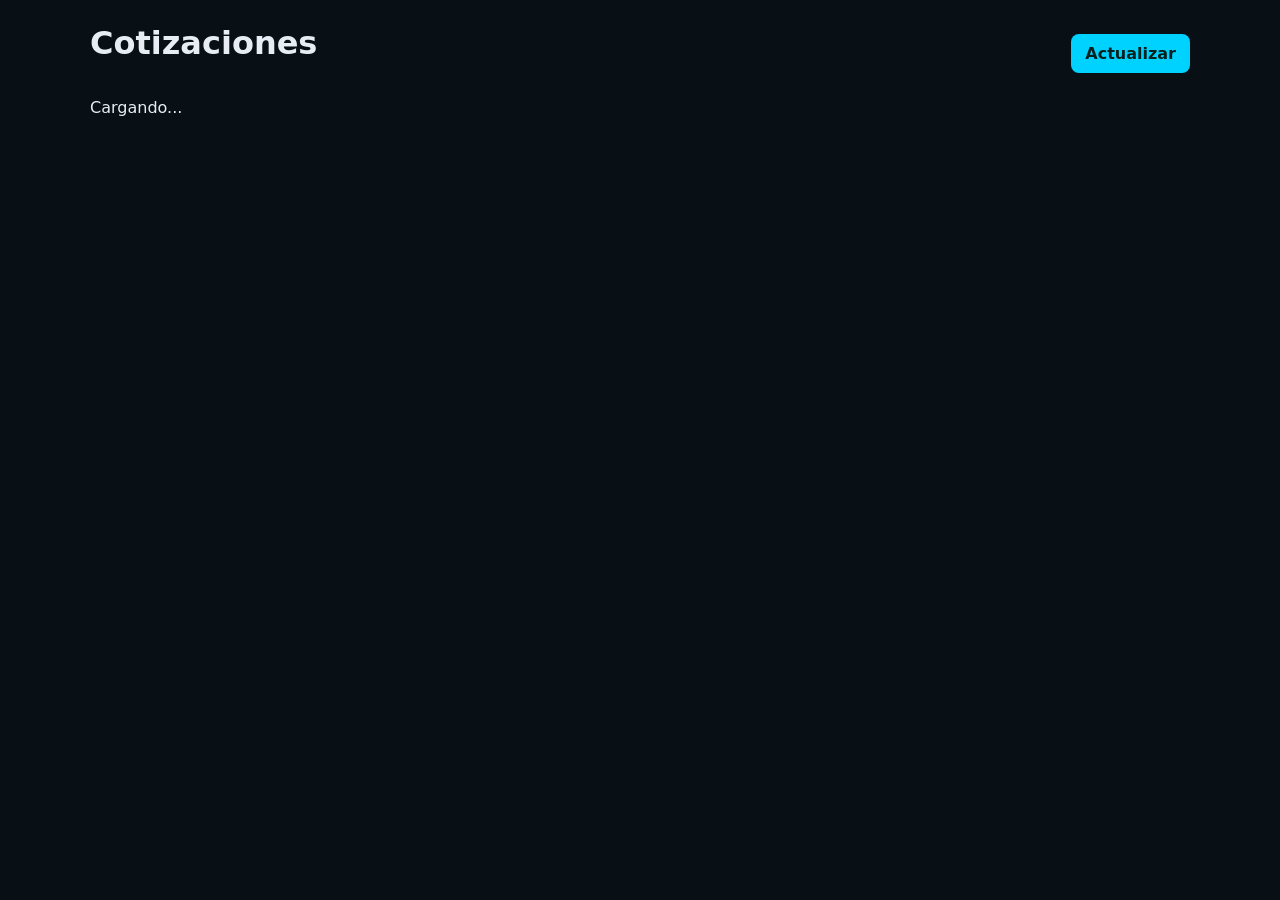
<file: google-apps-script/Admin.html>
<!doctype html>
<html lang="es">
<head>
  <meta charset="utf-8">
  <meta name="viewport" content="width=device-width, initial-scale=1">
  <title>IPE3 - Cotizaciones</title>
  <style>
    body { margin:0; background:#081015; color:#e8edf5; font-family:system-ui,sans-serif; }
    main { max-width:1100px; margin:auto; padding:24px; }
    h1 { margin:0 0 20px; }
    .toolbar { display:flex; justify-content:space-between; align-items:center; margin-bottom:16px; }
    button, select { font:inherit; }
    button { border:0; border-radius:8px; background:#00d2ff; color:#08201e; padding:10px 14px; font-weight:700; cursor:pointer; }
    .card { border:1px solid #263a40; background:#10201f; border-radius:12px; padding:16px; margin-bottom:12px; }
    .top { display:flex; justify-content:space-between; gap:12px; flex-wrap:wrap; }
    .meta { color:#9fb7b4; font-size:13px; }
    .description { white-space:pre-wrap; }
    select { border:1px solid #3b5551; border-radius:8px; background:#0a1716; color:white; padding:8px; }
    a { color:#00d2ff; }
  </style>
</head>
<body>
<main>
  <div class="toolbar">
    <h1>Cotizaciones</h1>
    <button type="button" onclick="loadQuotes()">Actualizar</button>
  </div>
  <div id="quotes">Cargando...</div>
</main>
<script>
function escapeHtml(value) {
  const node = document.createElement("div");
  node.textContent = value == null ? "" : value;
  return node.innerHTML;
}
function loadQuotes() {
  document.getElementById("quotes").textContent = "Cargando...";
  google.script.run
    .withSuccessHandler(render)
    .withFailureHandler((error) => {
      document.getElementById("quotes").textContent = error.message || "No autorizado.";
    })
    .getQuotes();
}
function render(rows) {
  if (!rows.length) {
    document.getElementById("quotes").textContent = "No hay cotizaciones.";
    return;
  }
  document.getElementById("quotes").innerHTML = rows.map((row) => `
    <article class="card">
      <div class="top">
        <strong>${escapeHtml(row.code)}</strong>
        <span class="meta">${escapeHtml(row.date)} · ${escapeHtml(row.urgency)}</span>
      </div>
      <p><strong>${escapeHtml(row.name)}</strong> · ${escapeHtml(row.phone)} · ${escapeHtml(row.email)}</p>
      <p class="meta">${escapeHtml(row.institution)} · ${escapeHtml(row.service)} · ${escapeHtml(row.category)} · ${escapeHtml(row.model)}</p>
      <p class="description">${escapeHtml(row.description)}</p>
      ${row.files ? `<p>${row.files.split("\n").filter(Boolean).map((url) => `<a href="${escapeHtml(url)}" target="_blank" rel="noopener">Archivo adjunto</a>`).join(" · ")}</p>` : ""}
      <label>Estado
        <select onchange="updateStatus('${escapeHtml(row.code)}', this.value)">
          ${["Nueva","Contactada","Cotizada","Aceptada","Rechazada","Completada"].map((status) =>
            `<option${status === row.status ? " selected" : ""}>${status}</option>`
          ).join("")}
        </select>
      </label>
    </article>
  `).join("");
}
function updateStatus(code, status) {
  google.script.run
    .withSuccessHandler(loadQuotes)
    .withFailureHandler((error) => alert(error.message))
    .updateQuoteStatus(code, status);
}
loadQuotes();
</script>
</body>
</html>
</file>
<file: static/css/ipe3-theme.css>
:root {
  --ipe3-cyan: #00d2ff;
  --ipe3-blue: #0072ff;
  --ipe3-background: #0a0c10;
  --ipe3-panel: #151d2c;
  --ipe3-text: #e2e8f0;
  --ipe3-muted: #adb9cc;
}

html {
  scroll-behavior: smooth;
}

body {
  background: var(--ipe3-background);
  color: var(--ipe3-text);
  font-family: "Space Grotesk", Arial, sans-serif;
  transition: background-color 420ms cubic-bezier(0.16, 1, 0.3, 1), color 420ms ease;
}

body.ipe3-alma-active {
  --ipe3-cyan: #c4b5fd;
  --ipe3-blue: #8b5cf6;
  --ipe3-background: #140e20;
  --ipe3-panel: #241935;
  --ipe3-text: #f2eaff;
  --ipe3-muted: #d1c5e8;
}

body::before {
  position: fixed;
  z-index: 90;
  inset: 0;
  background: #8650df;
  content: "";
  opacity: 0;
  pointer-events: none;
  mix-blend-mode: soft-light;
  transition: opacity 420ms cubic-bezier(0.16, 1, 0.3, 1);
}

body.ipe3-alma-active::before {
  opacity: 0.3;
}

body.ipe3-alma-active .ipe3-header {
  border-bottom-color: rgba(196, 181, 253, 0.28);
  background: rgba(22, 14, 38, 0.98);
}

body.ipe3-alma-active .ipe3-nav {
  border-color: rgba(196, 181, 253, 0.28);
  background: linear-gradient(120deg, rgba(139, 92, 246, 0.17), rgba(15, 22, 33, 0.94) 42%);
}

body.ipe3-alma-active .ipe3-nav a:hover,
body.ipe3-alma-active .ipe3-nav a:focus-visible {
  border-color: rgba(196, 181, 253, 0.3);
  background: rgba(139, 92, 246, 0.16);
}

body.ipe3-alma-active .ipe3-nav a[aria-current="page"] {
  border-color: rgba(196, 181, 253, 0.38);
  background: linear-gradient(135deg, rgba(139, 92, 246, 0.28), rgba(91, 33, 182, 0.2));
}

body.ipe3-alma-active .ipe3-nav a::after {
  background: #c4b5fd;
  box-shadow: 0 0 8px rgba(196, 181, 253, 0.8);
}

.ipe3-header {
  position: sticky;
  top: 0;
  z-index: 100;
  width: 100%;
  border-bottom: 1px solid rgba(255, 255, 255, 0.1);
  background: rgba(10, 12, 16, 0.96);
}

.ipe3-header-stars {
  position: absolute;
  inset: 0;
  z-index: 0;
  overflow: hidden;
  pointer-events: none;
}

.ipe3-header-stars .ipe3-star {
  position: absolute;
  left: var(--left);
  top: var(--top);
  width: var(--size);
  height: var(--size);
  border-radius: 50%;
  background: #eafcff;
  box-shadow: 0 0 9px var(--ipe3-cyan);
  opacity: 0.55;
  animation:
    ipe3-star-travel var(--duration) linear infinite alternate,
    ipe3-star-glow var(--glow-duration) ease-in-out infinite alternate;
  animation-delay: var(--delay);
}

@keyframes ipe3-star-travel {
  from {
    transform: translate3d(-25px, 12px, 0);
  }
  to {
    transform: translate3d(55px, -15px, 0);
  }
}

@keyframes ipe3-star-glow {
  from {
    opacity: 0.15;
  }
  to {
    opacity: 0.9;
  }
}

.ipe3-header-inner {
  position: relative;
  z-index: 1;
  width: min(1200px, calc(100% - 40px));
  min-height: 92px;
  margin: 0 auto;
  display: grid;
  grid-template-columns: minmax(270px, auto) 1fr auto;
  align-items: center;
  gap: 28px;
}

.ipe3-brand {
  min-width: 0;
  display: flex;
  align-items: center;
  gap: 16px;
  color: var(--ipe3-text);
  text-decoration: none;
}

.ipe3-brand-logo {
  display: block;
  flex: 0 0 72px;
  width: 72px;
  height: 72px;
  object-fit: contain;
}

.ipe3-brand-copy {
  display: grid;
  gap: 5px;
  min-width: 0;
}

.ipe3-brand-name {
  color: #f7fbff;
  font-size: clamp(19px, 2vw, 25px);
  font-weight: 700;
  line-height: 1.1;
  white-space: nowrap;
}

.ipe3-brand-name span {
  color: var(--ipe3-cyan);
}

.ipe3-brand-tagline {
  color: #b7c5d5;
  font-size: 12px;
  letter-spacing: 0.16em;
  line-height: 1.2;
  white-space: nowrap;
}

.ipe3-nav {
  box-sizing: border-box;
  min-width: 0;
  display: flex;
  align-items: center;
  justify-content: flex-end;
  gap: 4px;
  padding: 6px;
  border: 1px solid rgba(0, 210, 255, 0.18);
  border-radius: 15px;
  background: linear-gradient(120deg, rgba(0, 210, 255, 0.08), rgba(15, 22, 33, 0.94) 42%);
  box-shadow: inset 0 1px rgba(255, 255, 255, 0.06), 0 8px 24px rgba(0, 0, 0, 0.18);
}

.ipe3-nav::before {
  content: "";
  flex: 0 0 5px;
  width: 5px;
  height: 5px;
  margin: 0 5px 0 3px;
  border-radius: 50%;
  background: var(--ipe3-cyan);
  box-shadow: 0 0 10px rgba(0, 210, 255, 0.9);
}

.ipe3-nav a {
  position: relative;
  display: inline-flex;
  min-height: 38px;
  align-items: center;
  justify-content: center;
  border: 1px solid transparent;
  border-radius: 10px;
  padding: 0 clamp(9px, 1vw, 14px);
  color: #d3deeb;
  font-size: 12px;
  font-weight: 600;
  letter-spacing: 0.025em;
  text-decoration: none;
  white-space: nowrap;
  transition: color 180ms ease, background 180ms ease, border-color 180ms ease, transform 180ms ease;
}

.ipe3-nav a::after {
  position: absolute;
  right: 12px;
  bottom: 5px;
  left: 12px;
  height: 2px;
  border-radius: 2px;
  background: var(--ipe3-cyan);
  box-shadow: 0 0 8px rgba(0, 210, 255, 0.8);
  content: "";
  transform: scaleX(0);
  transform-origin: left;
  transition: transform 180ms ease;
}

.ipe3-nav a:hover,
.ipe3-nav a:focus-visible {
  border-color: rgba(0, 210, 255, 0.18);
  background: rgba(0, 210, 255, 0.09);
  color: #f7fbff;
  transform: translateY(-1px);
}

.ipe3-nav a:hover::after,
.ipe3-nav a:focus-visible::after,
.ipe3-nav a[aria-current="page"]::after {
  transform: scaleX(1);
}

.ipe3-nav a[aria-current="page"] {
  border-color: rgba(0, 210, 255, 0.24);
  background: linear-gradient(135deg, rgba(0, 210, 255, 0.18), rgba(0, 114, 255, 0.1));
  color: #f7fbff;
}

.ipe3-header-cta {
  display: inline-flex;
  min-height: 44px;
  align-items: center;
  justify-content: center;
  border-radius: 9px;
  background: var(--ipe3-cyan);
  padding: 0 18px;
  color: #06121a;
  font-size: 14px;
  font-weight: 700;
  text-decoration: none;
  white-space: nowrap;
}

.ipe3-header-cta:hover,
.ipe3-header-cta:focus-visible {
  background: #75e6ff;
}

@media (max-width: 980px) {
  .ipe3-header-inner {
    grid-template-columns: 1fr auto;
    gap: 0 18px;
    padding: 10px 0 12px;
  }

  .ipe3-nav {
    grid-column: 1 / -1;
    grid-row: 2;
    width: 100%;
    justify-content: flex-start;
    overflow-x: auto;
    padding: 6px;
    scrollbar-width: thin;
  }

  .ipe3-nav::-webkit-scrollbar {
    height: 4px;
  }

  .ipe3-nav::-webkit-scrollbar-track {
    background: transparent;
  }

  .ipe3-nav::-webkit-scrollbar-thumb {
    border-radius: 4px;
    background: rgba(0, 210, 255, 0.45);
  }

  .ipe3-header-cta {
    grid-column: 2;
    grid-row: 1;
  }
}

@media (max-width: 640px) {
  .ipe3-header-inner {
    width: calc(100% - 28px);
    grid-template-columns: minmax(0, 1fr) auto;
  }

  .ipe3-brand {
    gap: 10px;
  }

  .ipe3-brand-logo {
    flex-basis: 58px;
    width: 58px;
    height: 58px;
  }

  .ipe3-brand-name {
    font-size: 19px;
  }

  .ipe3-brand-tagline {
    font-size: 9px;
    letter-spacing: 0.12em;
  }

  .ipe3-header-cta {
    min-height: 40px;
    padding: 0 12px;
    font-size: 12px;
  }

  .ipe3-nav {
    gap: 3px;
    flex-wrap: wrap;
    overflow-x: visible;
  }

  .ipe3-nav a {
    min-height: 36px;
    padding: 0 10px;
    font-size: 11px;
  }
}

@media (prefers-reduced-motion: reduce) {
  .ipe3-header-stars .ipe3-star {
    animation: none;
  }

  .ipe3-nav a,
  .ipe3-nav a::after {
    transition: none;
  }
}

.ipe3-reveal {
  opacity: 0;
  transform: translate3d(0, 24px, 0) scale(0.99);
  transition:
    opacity 760ms cubic-bezier(0.16, 1, 0.3, 1) var(--ipe3-reveal-delay, 0ms),
    transform 760ms cubic-bezier(0.16, 1, 0.3, 1) var(--ipe3-reveal-delay, 0ms);
}

.ipe3-reveal.ipe3-reveal--visible {
  opacity: 1;
  transform: translate3d(0, 0, 0) scale(1);
}

.ipe3-alma {
  --alma-purple: #a78bfa;
  --alma-violet: #7c3aed;
  position: fixed;
  right: 22px;
  bottom: 96px;
  z-index: 9999;
  color: #f7f4ff;
  font-family: "Space Grotesk", Arial, sans-serif;
}

.ipe3-alma__launcher {
  display: flex;
  align-items: center;
  gap: 11px;
  min-height: 64px;
  padding: 8px 17px 8px 9px;
  border: 1px solid rgba(196, 181, 253, 0.42);
  border-radius: 999px;
  background: linear-gradient(135deg, rgba(33, 25, 55, 0.96), rgba(17, 18, 30, 0.96));
  box-shadow:
    0 12px 36px rgba(0, 0, 0, 0.42),
    0 0 28px rgba(139, 92, 246, 0.2),
    inset 0 1px rgba(255, 255, 255, 0.12);
  color: inherit;
  cursor: pointer;
  text-align: left;
  transition:
    transform 280ms cubic-bezier(0.22, 1, 0.36, 1),
    border-color 280ms ease,
    box-shadow 280ms ease;
}

.ipe3-alma__launcher:hover {
  transform: translateY(-3px) scale(1.015);
  border-color: rgba(221, 214, 254, 0.8);
  box-shadow:
    0 16px 42px rgba(0, 0, 0, 0.48),
    0 0 34px rgba(139, 92, 246, 0.34),
    inset 0 1px rgba(255, 255, 255, 0.16);
}

.ipe3-alma__launcher-orb,
.ipe3-alma__avatar {
  position: relative;
  display: grid;
  flex: 0 0 auto;
  place-items: center;
  overflow: hidden;
  border-radius: 50%;
  background:
    radial-gradient(circle at 30% 23%, #ede9fe, transparent 26%),
    radial-gradient(circle at 68% 74%, #c4b5fd, transparent 34%),
    linear-gradient(145deg, #a78bfa, #6d28d9 62%, #312e81);
  box-shadow:
    0 0 24px rgba(167, 139, 250, 0.5),
    inset 0 1px rgba(255, 255, 255, 0.55);
}

.ipe3-alma__launcher-orb {
  width: 46px;
  height: 46px;
  animation: ipe3-alma-breathe 4s ease-in-out infinite;
}

.ipe3-alma__launcher-orb::before,
.ipe3-alma__avatar::before {
  position: absolute;
  inset: 3px;
  border: 1px solid rgba(255, 255, 255, 0.36);
  border-radius: inherit;
  content: "";
}

.ipe3-alma__launcher-label {
  display: grid;
  gap: 1px;
}

.ipe3-alma__launcher-label strong {
  font-size: 15px;
  letter-spacing: 0.16em;
  line-height: 1.15;
}

.ipe3-alma__launcher-label small {
  color: #d3c8f4;
  font-size: 11px;
  line-height: 1.2;
}

.ipe3-alma__panel {
  position: absolute;
  right: 0;
  bottom: 78px;
  display: flex;
  width: min(390px, calc(100vw - 32px));
  max-height: min(570px, calc(100dvh - 190px));
  flex-direction: column;
  overflow: hidden;
  border: 1px solid rgba(196, 181, 253, 0.32);
  border-radius: 24px;
  background:
    radial-gradient(ellipse at 100% 0, rgba(139, 92, 246, 0.18), transparent 46%),
    rgba(13, 14, 23, 0.97);
  box-shadow:
    0 28px 90px rgba(0, 0, 0, 0.58),
    0 0 42px rgba(124, 58, 237, 0.16),
    inset 0 1px rgba(255, 255, 255, 0.1);
  color: #f7f4ff;
  animation: ipe3-alma-appear 360ms cubic-bezier(0.22, 1, 0.36, 1) both;
}

.ipe3-alma__panel[hidden] {
  display: none;
}

header.ipe3-alma__header {
  position: relative;
  display: flex;
  min-height: 76px;
  align-items: center;
  gap: 12px;
  padding: 14px 16px;
  border-bottom: 1px solid rgba(196, 181, 253, 0.14);
  background: transparent;
}

.ipe3-alma__avatar {
  width: 42px;
  height: 42px;
}

.ipe3-alma__identity {
  display: grid;
  gap: 3px;
}

.ipe3-alma__identity strong {
  font-size: 14px;
  letter-spacing: 0.15em;
}

.ipe3-alma__identity small {
  color: #c4bbd8;
  font-size: 11px;
}

.ipe3-alma__online {
  margin-left: auto;
  padding: 5px 9px;
  border: 1px solid rgba(167, 139, 250, 0.2);
  border-radius: 999px;
  background: rgba(139, 92, 246, 0.11);
  color: #d8ccff;
  font-size: 10px;
}

.ipe3-alma__close {
  display: grid;
  width: 34px;
  height: 34px;
  flex: 0 0 auto;
  place-items: center;
  border: 0;
  border-radius: 50%;
  background: rgba(255, 255, 255, 0.07);
  color: #eee9ff;
  font-size: 23px;
  line-height: 1;
  cursor: pointer;
  transition: background 180ms ease, transform 180ms ease;
}

.ipe3-alma__close:hover {
  transform: rotate(90deg);
  background: rgba(167, 139, 250, 0.2);
}

.ipe3-alma__reset {
  display: grid;
  width: 30px;
  height: 30px;
  flex: 0 0 auto;
  margin-left: 2px;
  place-items: center;
  border: 0;
  border-radius: 50%;
  background: rgba(255, 255, 255, 0.05);
  color: #c9c0dd;
  cursor: pointer;
  transition: background 180ms ease, transform 300ms ease;
}

.ipe3-alma__reset:hover {
  background: rgba(167, 139, 250, 0.2);
  transform: rotate(-90deg);
}

.ipe3-alma__reset svg {
  width: 15px;
  fill: currentColor;
}

.ipe3-alma__reset:focus-visible {
  outline: 2px solid #ddd6fe;
  outline-offset: 3px;
}

.ipe3-alma__stream {
  position: relative;
  display: flex;
  min-height: 0;
  flex: 1 1 auto;
  flex-direction: column;
}

.ipe3-alma__messages {
  display: flex;
  min-height: 130px;
  flex: 1 1 auto;
  flex-direction: column;
  gap: 10px;
  overflow-y: auto;
  padding: 18px 16px 12px;
  overscroll-behavior: contain;
  scrollbar-color: rgba(167, 139, 250, 0.4) transparent;
  scroll-behavior: smooth;
}

.ipe3-alma__scroll {
  position: absolute;
  right: 14px;
  bottom: 8px;
  display: grid;
  width: 30px;
  height: 30px;
  place-items: center;
  border: 1px solid rgba(196, 181, 253, 0.32);
  border-radius: 50%;
  background: rgba(20, 20, 32, 0.92);
  color: #e2d9ff;
  cursor: pointer;
  box-shadow: 0 6px 18px rgba(0, 0, 0, 0.45);
  transition: transform 180ms ease, background 180ms ease;
}

.ipe3-alma__scroll[hidden] {
  display: none;
}

.ipe3-alma__scroll:hover {
  background: rgba(124, 58, 237, 0.5);
  transform: translateY(1px);
}

.ipe3-alma__scroll svg {
  width: 16px;
  fill: currentColor;
}

.ipe3-alma__counter {
  margin: 4px 18px 0;
  color: #a89fc0;
  font-size: 10px;
  text-align: right;
}

.ipe3-alma__counter[hidden] {
  display: none;
}

.ipe3-alma__message {
  max-width: 90%;
  padding: 11px 13px;
  border: 1px solid rgba(255, 255, 255, 0.08);
  border-radius: 16px 16px 16px 5px;
  background: rgba(255, 255, 255, 0.055);
  color: #e8e4f2;
  font-size: 13px;
  line-height: 1.55;
  overflow-wrap: anywhere;
  animation: ipe3-alma-message-in 260ms cubic-bezier(0.22, 1, 0.36, 1) both;
}

.ipe3-alma__message--user {
  align-self: flex-end;
  border-color: rgba(167, 139, 250, 0.24);
  border-radius: 16px 16px 5px 16px;
  background: linear-gradient(135deg, rgba(124, 58, 237, 0.4), rgba(91, 33, 182, 0.28));
  color: #fff;
}

.ipe3-alma__message-agent {
  display: block;
  margin-bottom: 4px;
  color: #d2c3ff;
  font-size: 10px;
  font-weight: 700;
  letter-spacing: 0.04em;
}

.ipe3-alma__typing {
  display: inline-flex;
  align-self: flex-start;
  align-items: center;
  gap: 7px;
  padding: 9px 13px;
  border: 1px solid rgba(255, 255, 255, 0.06);
  border-radius: 16px 16px 16px 5px;
  background: rgba(255, 255, 255, 0.04);
  color: #c4b5fd;
  font-size: 11px;
  animation: ipe3-alma-message-in 260ms cubic-bezier(0.22, 1, 0.36, 1) both;
}

.ipe3-alma__typing em {
  font-style: normal;
}

.ipe3-alma__dots {
  display: inline-flex;
  align-items: center;
  gap: 3px;
}

.ipe3-alma__dots i {
  width: 5px;
  height: 5px;
  border-radius: 50%;
  background: #c4b5fd;
  animation: ipe3-alma-dot 1.1s ease-in-out infinite;
}

.ipe3-alma__dots i:nth-child(2) {
  animation-delay: 140ms;
}

.ipe3-alma__dots i:nth-child(3) {
  animation-delay: 280ms;
}

.ipe3-alma__handoff {
  display: flex;
  align-self: flex-start;
  align-items: center;
  gap: 11px;
  padding: 11px 13px;
  border: 1px solid rgba(196, 181, 253, 0.3);
  border-radius: 16px 16px 16px 5px;
  background: linear-gradient(135deg, rgba(124, 58, 237, 0.34), rgba(91, 33, 182, 0.2));
  color: #fff;
  text-decoration: none;
  animation: ipe3-alma-message-in 300ms cubic-bezier(0.22, 1, 0.36, 1) both;
  transition: border-color 180ms ease, background 180ms ease, transform 180ms ease;
}

.ipe3-alma__handoff:hover {
  border-color: rgba(221, 214, 254, 0.7);
  background: linear-gradient(135deg, rgba(124, 58, 237, 0.48), rgba(91, 33, 182, 0.3));
  transform: translateY(-1px);
}

.ipe3-alma__handoff-icon {
  display: grid;
  width: 34px;
  height: 34px;
  flex: 0 0 auto;
  place-items: center;
  border-radius: 10px;
  background: rgba(255, 255, 255, 0.1);
}

.ipe3-alma__handoff-icon svg {
  width: 19px;
  fill: currentColor;
}

.ipe3-alma__handoff-text {
  display: grid;
  gap: 2px;
  min-width: 0;
}

.ipe3-alma__handoff-text strong {
  font-size: 13px;
  line-height: 1.2;
}

.ipe3-alma__handoff-text small {
  color: #d3c8f4;
  font-size: 11px;
  line-height: 1.3;
}

.ipe3-alma__retry {
  display: flex;
  align-self: flex-start;
}

.ipe3-alma__retry button {
  min-height: 32px;
  padding: 0 13px;
  border: 1px solid rgba(196, 181, 253, 0.34);
  border-radius: 999px;
  background: rgba(255, 255, 255, 0.05);
  color: #e2d9ff;
  font: inherit;
  font-size: 11px;
  font-weight: 600;
  cursor: pointer;
  transition: background 180ms ease, border-color 180ms ease, transform 180ms ease;
}

.ipe3-alma__retry button:hover {
  border-color: rgba(196, 181, 253, 0.7);
  background: rgba(139, 92, 246, 0.2);
  transform: translateY(-1px);
}

.ipe3-alma__suggestions {
  display: flex;
  flex-wrap: wrap;
  gap: 7px;
  padding: 0 16px 13px;
}

.ipe3-alma__suggestions button {
  min-height: 32px;
  padding: 6px 10px;
  border: 1px solid rgba(196, 181, 253, 0.24);
  border-radius: 999px;
  background: rgba(255, 255, 255, 0.035);
  color: #e2d9ff;
  font: inherit;
  font-size: 11px;
  cursor: pointer;
  transition: background 180ms ease, border-color 180ms ease, transform 180ms ease;
}

.ipe3-alma__suggestions[hidden] {
  display: none;
}

.ipe3-alma__suggestions button:hover {
  transform: translateY(-1px);
  border-color: rgba(196, 181, 253, 0.6);
  background: rgba(139, 92, 246, 0.14);
}

.ipe3-alma__form {
  display: flex;
  align-items: center;
  gap: 8px;
  margin: 0 13px;
  padding: 6px 6px 6px 14px;
  border: 1px solid rgba(196, 181, 253, 0.2);
  border-radius: 16px;
  background: rgba(0, 0, 0, 0.24);
}

.ipe3-alma__form input {
  width: 100%;
  min-width: 0;
  height: 39px;
  margin: 0;
  padding: 0;
  border: 0;
  outline: 0;
  background: transparent;
  color: #fff;
  font: inherit;
  font-size: 13px;
}

.ipe3-alma__form input::placeholder {
  color: #aaa1bd;
}

.ipe3-alma__form button {
  display: grid;
  width: 38px;
  height: 38px;
  flex: 0 0 auto;
  place-items: center;
  border: 0;
  border-radius: 12px;
  background: linear-gradient(135deg, #a78bfa, #7c3aed);
  color: #fff;
  cursor: pointer;
  transition: transform 180ms ease, filter 180ms ease;
}

.ipe3-alma__form button:hover {
  transform: scale(1.05);
  filter: brightness(1.12);
}

.ipe3-alma__form button:disabled {
  cursor: wait;
  filter: saturate(0.55);
  opacity: 0.75;
}

.ipe3-alma__form button svg {
  width: 18px;
  fill: currentColor;
}

.ipe3-alma__note {
  margin: 10px 16px 13px;
  color: #aaa1bd;
  font-size: 10px;
  line-height: 1.45;
  text-align: center;
}

.ipe3-alma__note a {
  color: #d8ccff;
  text-decoration: underline;
  text-underline-offset: 2px;
}

.ipe3-alma__note a:hover {
  color: #fff;
}

.ipe3-alma__consent {
  margin: 10px 16px 0;
  padding: 10px 12px;
  border: 1px solid rgba(167, 139, 250, 0.26);
  border-radius: 12px;
  background: rgba(139, 92, 246, 0.08);
  color: #c6bdd7;
  font-size: 10px;
  line-height: 1.5;
  transition: border-color 220ms ease, box-shadow 220ms ease;
}

.ipe3-alma__consent[hidden] {
  display: none;
}

.ipe3-alma__consent.is-highlighted {
  border-color: rgba(221, 214, 254, 0.8);
  box-shadow: 0 0 0 3px rgba(167, 139, 250, 0.22);
}

.ipe3-alma__consent p {
  margin: 0 0 9px;
}

.ipe3-alma__consent-actions {
  display: flex;
  flex-wrap: wrap;
  align-items: center;
  gap: 10px;
}

.ipe3-alma__accept {
  min-height: 30px;
  padding: 0 13px;
  border: 1px solid rgba(196, 181, 253, 0.42);
  border-radius: 999px;
  background: linear-gradient(135deg, #a78bfa, #7c3aed);
  color: #fff;
  font: inherit;
  font-size: 10px;
  font-weight: 700;
  letter-spacing: 0.05em;
  cursor: pointer;
  transition: transform 180ms ease, filter 180ms ease;
}

.ipe3-alma__accept:hover {
  transform: translateY(-1px);
  filter: brightness(1.12);
}

.ipe3-alma__terms-link {
  color: #d8ccff;
  font-size: 10px;
  text-decoration: underline;
  text-underline-offset: 2px;
}

.ipe3-alma__terms-link:hover {
  color: #fff;
}

.ipe3-alma__accept:focus-visible,
.ipe3-alma__terms-link:focus-visible {
  outline: 2px solid #ddd6fe;
  outline-offset: 3px;
}

.ipe3-alma__avatar [data-core],
.ipe3-alma__launcher-orb [data-core] {
  position: relative;
  display: block;
  width: 100%;
  height: 100%;
}

.ipe3-core__ring,
.ipe3-core__dust,
.ipe3-core__core {
  position: absolute;
  border-radius: 50%;
  pointer-events: none;
}

.ipe3-core__ring,
.ipe3-core__core {
  will-change: transform, opacity;
}

.ipe3-core__dust {
  inset: 0;
  display: block;
  width: 100%;
  height: 100%;
}

.ipe3-core__ring--outer {
  inset: -2px;
  background: conic-gradient(
    from 0deg,
    rgba(199, 210, 254, 0.95) 0deg 7deg,
    transparent 7deg 26deg,
    rgba(167, 139, 250, 0.7) 26deg 33deg,
    transparent 33deg 52deg,
    rgba(199, 210, 254, 0.95) 52deg 59deg,
    transparent 59deg 78deg,
    rgba(167, 139, 250, 0.7) 78deg 85deg,
    transparent 85deg 104deg
  );
  -webkit-mask: radial-gradient(circle, transparent 62%, #000 63%);
  mask: radial-gradient(circle, transparent 62%, #000 63%);
  animation: ipe3-core-spin 12s linear infinite;
}

.ipe3-core__ring--mid {
  inset: 4px;
  background: conic-gradient(
    from 0deg,
    rgba(255, 255, 255, 0) 0deg 232deg,
    rgba(196, 181, 253, 0.55) 268deg,
    rgba(255, 255, 255, 0.95) 316deg,
    rgba(255, 255, 255, 0) 352deg 360deg
  );
  -webkit-mask: radial-gradient(circle, transparent 71%, #000 72%);
  mask: radial-gradient(circle, transparent 71%, #000 72%);
  animation: ipe3-core-spin 7s linear infinite reverse;
}

.ipe3-core__core {
  top: 50%;
  left: 50%;
  width: 10px;
  height: 10px;
  margin: -5px 0 0 -5px;
  background: radial-gradient(
    circle,
    #ffffff 0 30%,
    #ddd6fe 48%,
    rgba(139, 92, 246, 0.35) 72%,
    rgba(139, 92, 246, 0) 74%
  );
  box-shadow: 0 0 12px rgba(167, 139, 250, 0.85);
  animation: ipe3-core-pulse 2.6s ease-in-out infinite;
}

[data-core].is-bursting {
  animation: ipe3-core-pop 540ms cubic-bezier(0.22, 1, 0.36, 1) both;
}

[data-core].is-bursting .ipe3-core__core {
  animation: ipe3-core-flash 540ms ease-out both;
}

[data-core].is-thinking .ipe3-core__ring--outer {
  animation-duration: 3.2s;
}

[data-core].is-thinking .ipe3-core__ring--mid {
  animation-duration: 1.5s;
}

[data-core].is-thinking .ipe3-core__core {
  animation-duration: 0.9s;
}

@keyframes ipe3-core-spin {
  to {
    transform: rotate(360deg);
  }
}

@keyframes ipe3-core-pulse {
  0%,
  100% {
    opacity: 0.9;
    transform: scale(1);
  }
  50% {
    opacity: 1;
    transform: scale(1.22);
  }
}

@keyframes ipe3-core-pop {
  0% {
    transform: scale(0.72);
  }
  55% {
    transform: scale(1.12);
  }
  100% {
    transform: scale(1);
  }
}

@keyframes ipe3-core-flash {
  0% {
    opacity: 0.25;
    transform: scale(0.3);
  }
  45% {
    opacity: 1;
    transform: scale(2.4);
  }
  100% {
    opacity: 1;
    transform: scale(1);
  }
}

.ipe3-alma__close:focus-visible,
.ipe3-alma__reset:focus-visible,
.ipe3-alma__scroll:focus-visible,
.ipe3-alma__handoff:focus-visible,
.ipe3-alma__retry button:focus-visible,
.ipe3-alma__launcher:focus-visible,
.ipe3-alma__suggestions button:focus-visible,
.ipe3-alma__form button:focus-visible {
  outline: 2px solid #ddd6fe;
  outline-offset: 3px;
}

.ipe3-alma__visually-hidden {
  position: absolute;
  width: 1px;
  height: 1px;
  padding: 0;
  margin: -1px;
  overflow: hidden;
  clip: rect(0, 0, 0, 0);
  white-space: nowrap;
  border: 0;
}

@keyframes ipe3-alma-breathe {
  0%, 100% {
    transform: scale(1);
  }
  50% {
    transform: scale(1.03);
  }
}

@keyframes ipe3-alma-appear {
  from {
    opacity: 0;
    transform: translateY(12px) scale(0.98);
  }
  to {
    opacity: 1;
    transform: translateY(0) scale(1);
  }
}

@keyframes ipe3-alma-typing {
  0%, 100% {
    opacity: 0.55;
  }
  50% {
    opacity: 1;
  }
}

@keyframes ipe3-alma-message-in {
  from {
    opacity: 0;
    transform: translateY(6px);
  }
  to {
    opacity: 1;
    transform: translateY(0);
  }
}

@keyframes ipe3-alma-dot {
  0%, 100% {
    opacity: 0.35;
    transform: translateY(0);
  }
  50% {
    opacity: 1;
    transform: translateY(-2px);
  }
}

@media (max-width: 480px) {
  .ipe3-alma {
    right: 12px;
    bottom: 88px;
  }

  .ipe3-alma__panel {
    position: fixed;
    right: calc(100% - 100vw + 12px);
    width: calc(100vw - 24px);
    max-height: calc(100dvh - 176px);
    bottom: 162px;
    border-radius: 21px;
  }

  .ipe3-alma__launcher {
    min-height: 58px;
    gap: 9px;
    padding-right: 14px;
  }

  .ipe3-alma__launcher-orb {
    width: 42px;
    height: 42px;
  }
}

@media (prefers-reduced-motion: reduce) {
  html {
    scroll-behavior: auto;
  }

  .ipe3-reveal,
  .ipe3-reveal.ipe3-reveal--visible {
    opacity: 1;
    transform: none;
    transition: none;
  }

  body,
  body::before,
  body.ipe3-alma-active::before {
    animation: none;
    transition: none;
  }

  .ipe3-alma *,
  .ipe3-alma *::before,
  .ipe3-alma *::after {
    animation-duration: 0.01ms !important;
    animation-iteration-count: 1 !important;
    scroll-behavior: auto !important;
    transition-duration: 0.01ms !important;
  }
}
</file>
<file: static/css/ipe3-apple-animations.css>
/* =========================================
   Apple-Style Scroll Animations
   ========================================= */

/* --- View-timeline (Chrome/Edge 115+) --- */
@keyframes ipe3-fade-up {
  from { opacity: 0; transform: translate3d(0, 40px, 0); }
  to   { opacity: 1; transform: translate3d(0, 0, 0); }
}

@keyframes ipe3-fade-in {
  from { opacity: 0; }
  to   { opacity: 1; }
}

@keyframes ipe3-scale-up {
  from { opacity: 0; transform: scale(0.92); }
  to   { opacity: 1; transform: scale(1); }
}

@keyframes ipe3-slide-left {
  from { opacity: 0; transform: translate3d(48px, 0, 0); }
  to   { opacity: 1; transform: translate3d(0, 0, 0); }
}

@keyframes ipe3-slide-right {
  from { opacity: 0; transform: translate3d(-48px, 0, 0); }
  to   { opacity: 1; transform: translate3d(0, 0, 0); }
}

@keyframes ipe3-blur-in {
  from { opacity: 0; filter: blur(12px); transform: scale(1.04); }
  to   { opacity: 1; filter: blur(0);   transform: scale(1); }
}

/* --- Fallback IntersectionObserver classes --- */
.ipe3-anim {
  opacity: 0;
  will-change: opacity, transform;
}

.ipe3-anim--fade-up     { animation: ipe3-fade-up     760ms cubic-bezier(0.16,1,0.3,1) forwards; }
.ipe3-anim--fade-in     { animation: ipe3-fade-in     760ms ease forwards; }
.ipe3-anim--scale-up    { animation: ipe3-scale-up    760ms cubic-bezier(0.16,1,0.3,1) forwards; }
.ipe3-anim--slide-left  { animation: ipe3-slide-left  760ms cubic-bezier(0.16,1,0.3,1) forwards; }
.ipe3-anim--slide-right { animation: ipe3-slide-right 760ms cubic-bezier(0.16,1,0.3,1) forwards; }
.ipe3-anim--blur-in     { animation: ipe3-blur-in     900ms cubic-bezier(0.16,1,0.3,1) forwards; }

.ipe3-anim--visible {
  opacity: 1;
}

/* --- Stagger: children animate in sequence --- */
.ipe3-anim-stagger > * {
  opacity: 0;
}

.ipe3-anim-stagger.ipe3-anim--visible > * {
  animation: ipe3-fade-up 600ms cubic-bezier(0.16,1,0.3,1) forwards;
}

.ipe3-anim-stagger.ipe3-anim--visible > *:nth-child(1) { animation-delay: 0ms; }
.ipe3-anim-stagger.ipe3-anim--visible > *:nth-child(2) { animation-delay: 80ms; }
.ipe3-anim-stagger.ipe3-anim--visible > *:nth-child(3) { animation-delay: 160ms; }
.ipe3-anim-stagger.ipe3-anim--visible > *:nth-child(4) { animation-delay: 240ms; }
.ipe3-anim-stagger.ipe3-anim--visible > *:nth-child(5) { animation-delay: 320ms; }
.ipe3-anim-stagger.ipe3-anim--visible > *:nth-child(6) { animation-delay: 400ms; }

/* --- Parallax elements --- */
.ipe3-parallax {
  will-change: transform;
  transition: transform 100ms linear;
}

/* --- Scroll progress bar --- */
.ipe3-scroll-progress {
  position: fixed;
  top: 0;
  left: 0;
  height: 3px;
  width: 100%;
  z-index: 9999;
  transform-origin: 0 50%;
  transform: scaleX(0);
  background: linear-gradient(90deg, #00d2ff, #0072ff);
  pointer-events: none;
}

/* --- Text word reveal (for headings) --- */
.ipe3-text-reveal .ipe3-word {
  display: inline-block;
  opacity: 0;
  transform: translateY(16px);
  transition: opacity 500ms cubic-bezier(0.16,1,0.3,1), transform 500ms cubic-bezier(0.16,1,0.3,1);
}

.ipe3-text-reveal.ipe3-anim--visible .ipe3-word {
  opacity: 1;
  transform: translateY(0);
}

.ipe3-text-reveal.ipe3-anim--visible .ipe3-word:nth-child(1) { transition-delay: 0ms; }
.ipe3-text-reveal.ipe3-anim--visible .ipe3-word:nth-child(2) { transition-delay: 60ms; }
.ipe3-text-reveal.ipe3-anim--visible .ipe3-word:nth-child(3) { transition-delay: 120ms; }
.ipe3-text-reveal.ipe3-anim--visible .ipe3-word:nth-child(4) { transition-delay: 180ms; }
.ipe3-text-reveal.ipe3-anim--visible .ipe3-word:nth-child(5) { transition-delay: 240ms; }
.ipe3-text-reveal.ipe3-anim--visible .ipe3-word:nth-child(6) { transition-delay: 300ms; }
.ipe3-text-reveal.ipe3-anim--visible .ipe3-word:nth-child(7) { transition-delay: 360ms; }
.ipe3-text-reveal.ipe3-anim--visible .ipe3-word:nth-child(8) { transition-delay: 420ms; }
.ipe3-text-reveal.ipe3-anim--visible .ipe3-word:nth-child(9) { transition-delay: 480ms; }
.ipe3-text-reveal.ipe3-anim--visible .ipe3-word:nth-child(10) { transition-delay: 540ms; }

/* --- Native CSS scroll-driven (Chrome 115+) --- */
@supports (animation-timeline: scroll()) {
  .ipe3-anim--native {
    animation: ipe3-fade-up linear both;
    animation-timeline: view();
    animation-range: entry 0% entry 40%;
  }

  .ipe3-anim--native-scale {
    animation: ipe3-scale-up linear both;
    animation-timeline: view();
    animation-range: entry 0% entry 35%;
  }

  .ipe3-anim--native-blur {
    animation: ipe3-blur-in linear both;
    animation-timeline: view();
    animation-range: entry 0% entry 40%;
  }
}

/* --- Reduced motion --- */
@media (prefers-reduced-motion: reduce) {
  .ipe3-anim,
  .ipe3-anim--fade-up,
  .ipe3-anim--fade-in,
  .ipe3-anim--scale-up,
  .ipe3-anim--slide-left,
  .ipe3-anim--slide-right,
  .ipe3-anim--blur-in,
  .ipe3-anim-stagger > *,
  .ipe3-parallax {
    opacity: 1 !important;
    transform: none !important;
    filter: none !important;
    animation: none !important;
    transition: none !important;
  }

  .ipe3-text-reveal .ipe3-word {
    opacity: 1 !important;
    transform: none !important;
  }
}
</file>
